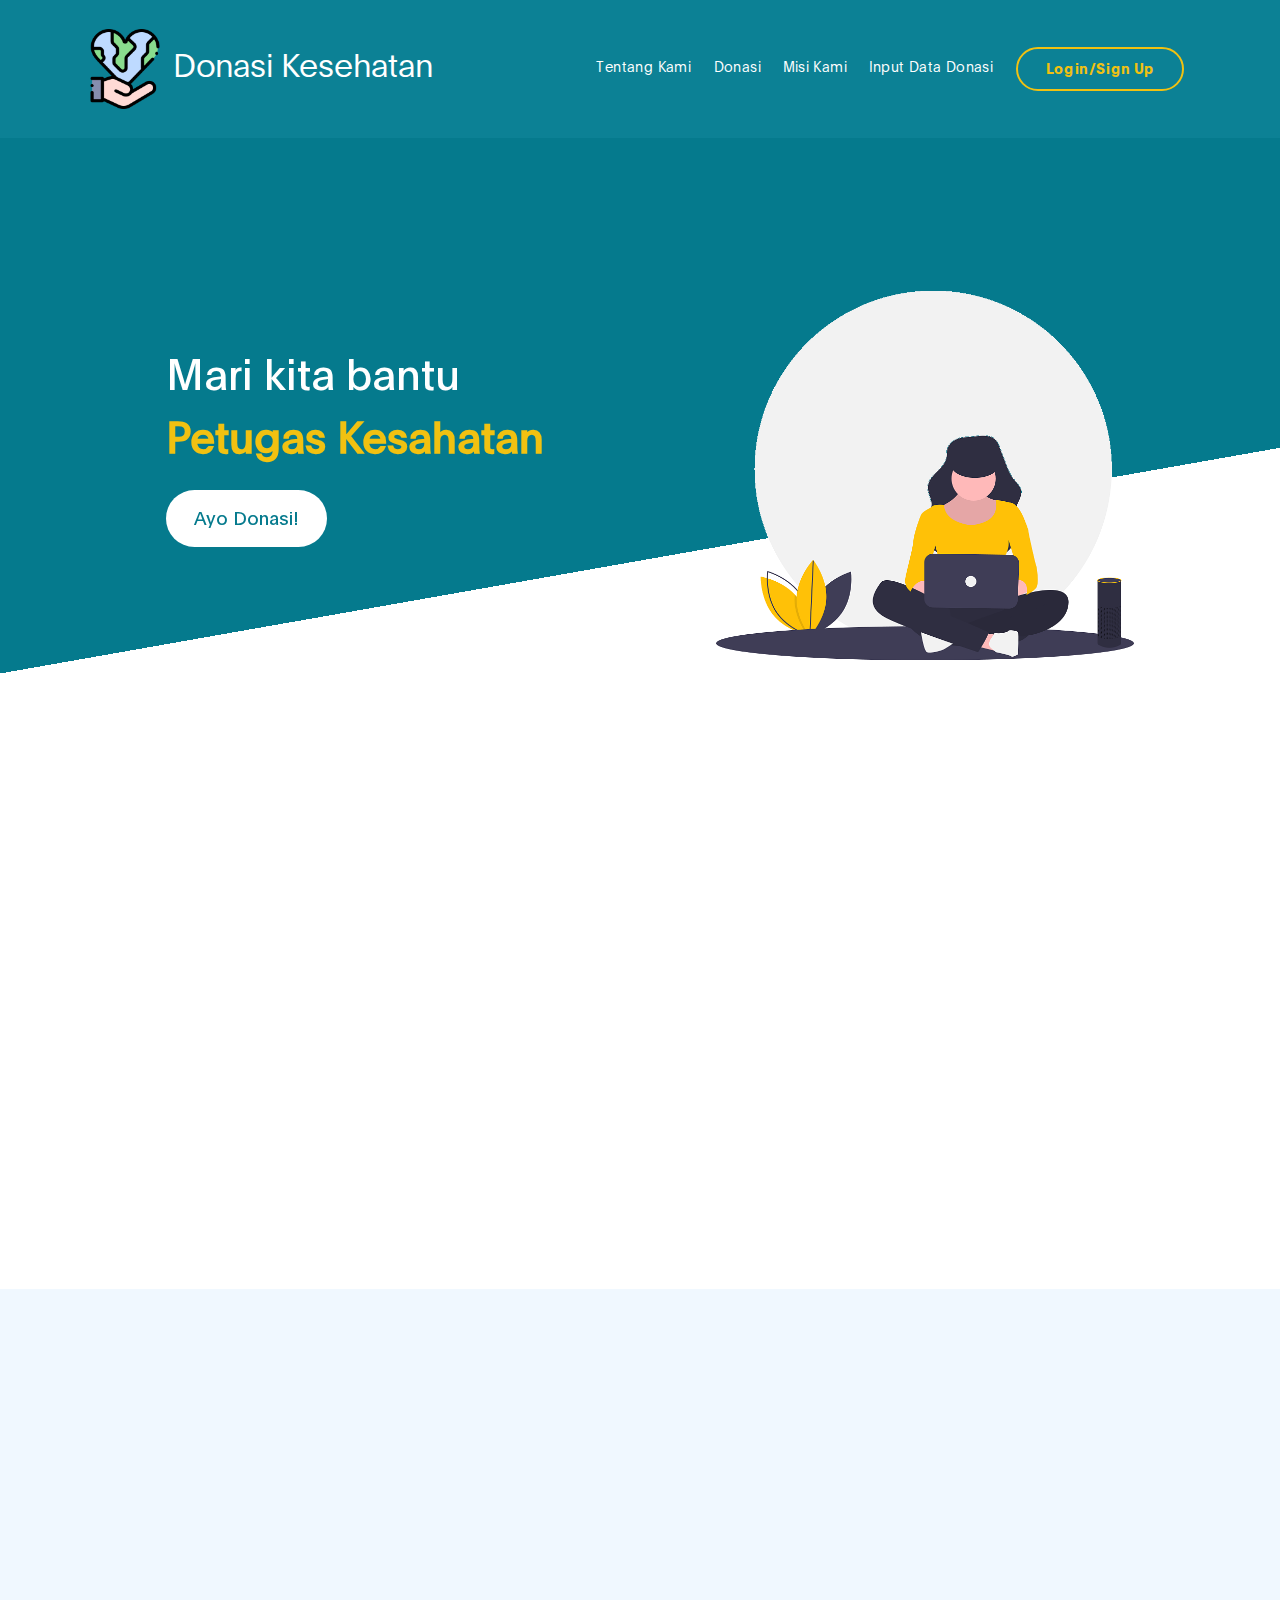
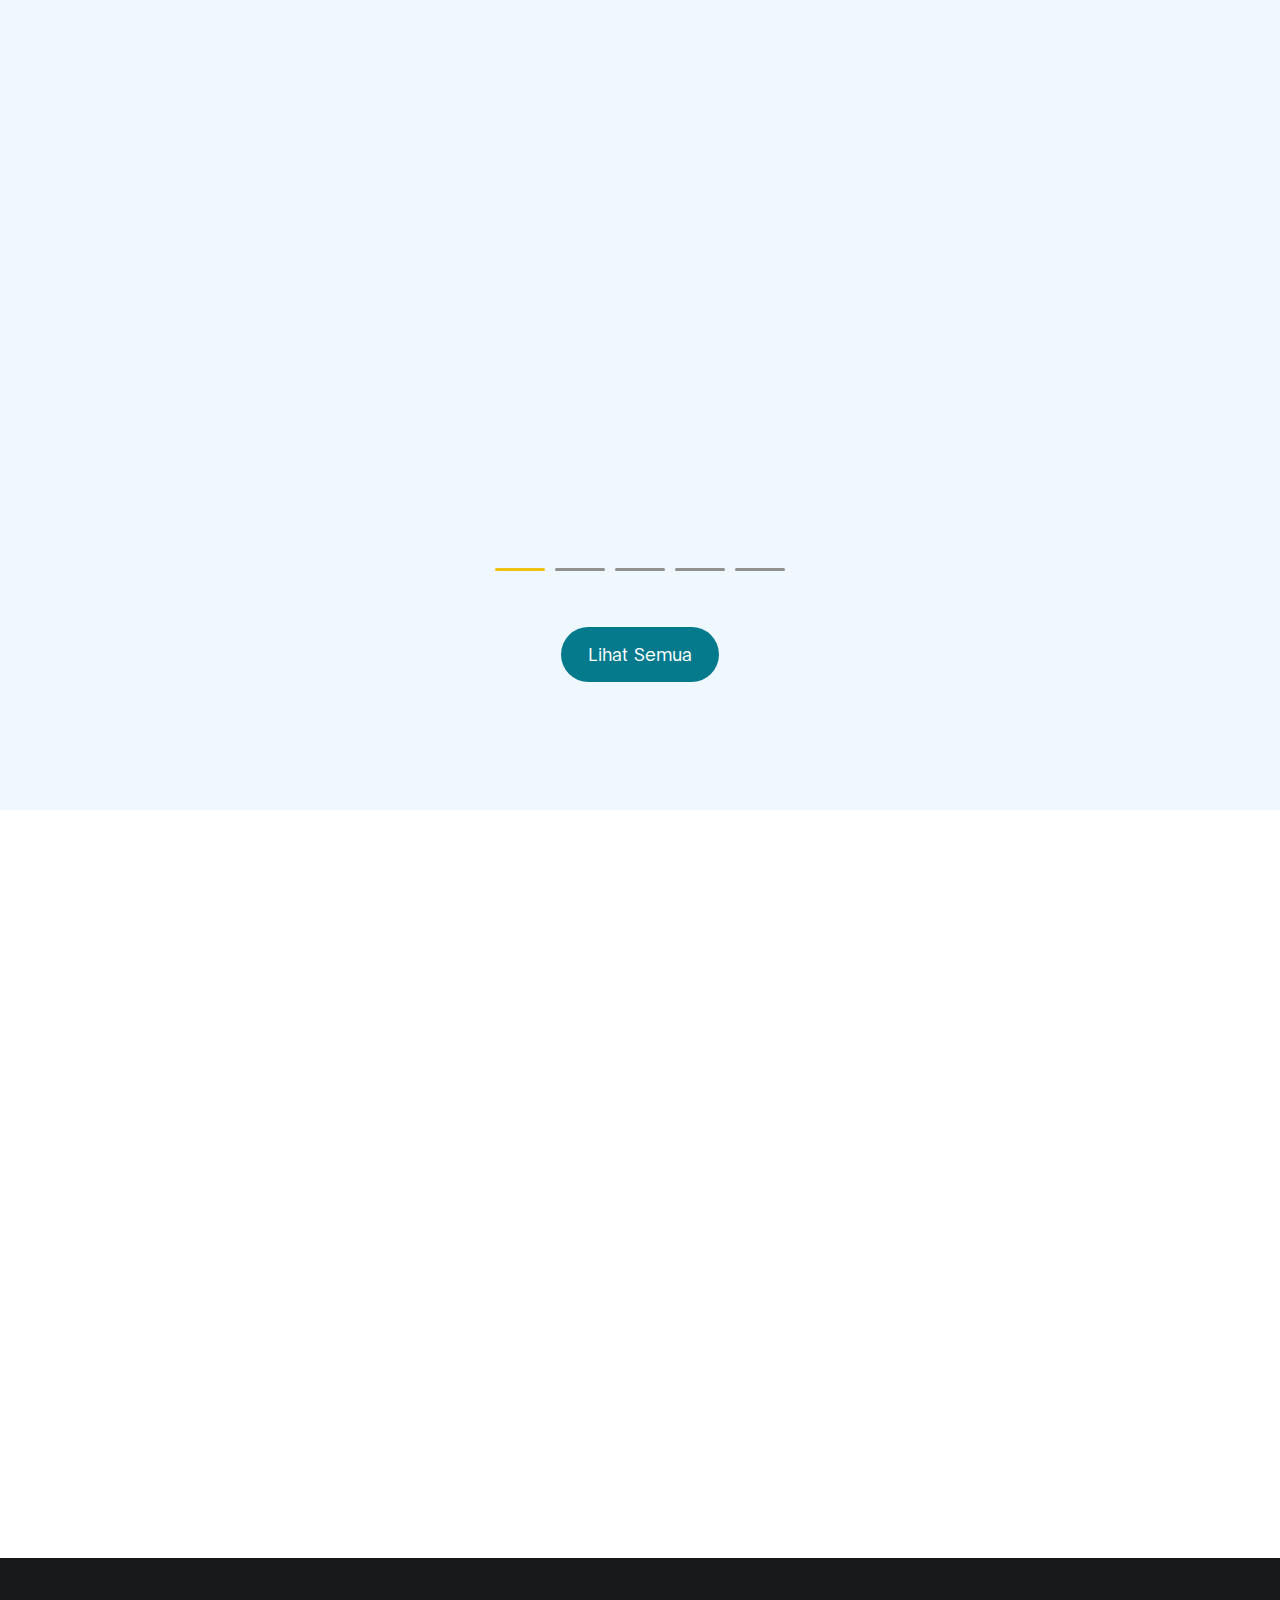
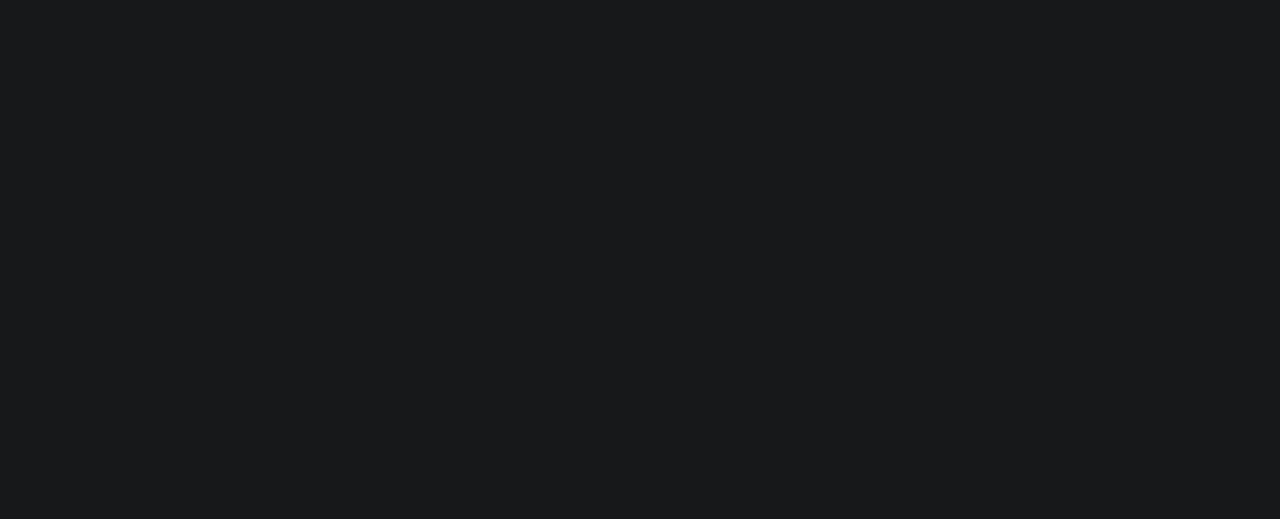
<file: index.html>
<!DOCTYPE html>
<html lang="en">
<head>

    <title>Donasi Kesehatan</title>

    <meta charset="UTF-8">
    <meta http-equiv="X-UA-Compatible" content="IE=Edge">
    <meta name="description" content="">
    <meta name="keywords" content="">
    <meta name="author" content="">
    <meta name="viewport" content="width=device-width, initial-scale=1, maximum-scale=1">

    <link rel="stylesheet" href="css/bootstrap.min.css">
    <link rel="stylesheet" href="css/font-awesome.min.css">
    <link rel="stylesheet" href="css/aos.css">
    <link rel="stylesheet" href="css/owl.carousel.min.css">
    <link rel="stylesheet" href="css/owl.theme.default.min.css">
    <link rel="shortcut icon" href="favicon.png" type="image/png">

    <!-- MAIN CSS -->
    <link rel="stylesheet" href="css/templatemo-digital-trend.css">

</head>
<body>

<!-- MENU BAR -->
<nav class="navbar navbar-expand-lg">
    <div class="container">
        <a class="navbar-brand" href="index.html">
            <img src="images/logo.png" style="width: 80px; height: 80px; object-fit: contain; object-position: center center;">
            Donasi Kesehatan
        </a>



        <div class="collapse navbar-collapse" id="navbarNav">
            <ul class="navbar-nav ml-auto">
                <li class="nav-item">
                    <a href="#about" class="nav-link smoothScroll">Tentang Kami</a>
                </li>
                <li class="nav-item">
                    <a href="#project" class="nav-link smoothScroll">Donasi</a>
                </li>
                <li class="nav-item">
                    <a href="#ourMission" class="nav-link smoothScroll">Misi Kami</a>
                </li>
                <li class="nav-item">
                    <a href="donate.html" class="nav-link smoothscroll">Input Data Donasi </a>
                </li>
                <li class="nav-item">
                    <a href="login.html" class="nav-link contact">Login/Sign Up</a>
                </li>
            </ul>
        </div>
    </div>
</nav>


<!-- HERO -->
<section class="hero hero-bg d-flex justify-content-center align-items-center">
    <div class="container">
        <div class="row">

            <div class="col-lg-6 col-md-10 col-12 d-flex flex-column justify-content-center align-items-center">
                <div class="hero-text">

                    <h1 class="text-white" data-aos="fade-up">Mari kita bantu <br><strong> Petugas Kesahatan</strong></h1>

                    <a href="list-instansi.html" class="custom-btn btn-bg btn mt-3" data-aos="fade-up" data-aos-delay="100">Ayo
                        Donasi!</a>

                </div>
            </div>

            <div class="col-lg-6 col-12">
                <div class="hero-image" data-aos="fade-up" data-aos-delay="300">

                    <img src="images/working-girl.png" class="img-fluid" alt="working girl">
                </div>
            </div>

        </div>
    </div>
</section>


<!-- ABOUT -->
<section class="about section-padding pb-0" id="about">
    <div class="container">
        <div class="row">

            <div class="col-lg-7 mx-auto col-md-10 col-12">
                <div class="about-info">

                    <h2 class="mb-4" data-aos="fade-up">Apa itu <strong>Donasi Kesehatan</strong> ?</h2>

                    <p class="mb-0" data-aos="fade-up">Donasi Kesehatan adalah salah satu bentuk cara membantu satu sama lain</p>
                </div>

                <div class="about-image" data-aos="fade-up" data-aos-delay="200">

                    <img src="images/office.png" class="img-fluid" alt="office">
                </div>
            </div>

        </div>
    </div>
</section>


<!-- List -->
<section class="project section-padding" id="project">
    <div class="container-fluid">
        <div class="row">

            <div class="col-lg-12 col-12">

                <h2 class="mb-5 text-center" data-aos="fade-up">
                    <strong>List Instansi Kesehatan</strong>
                </h2>

                <div class="owl-carousel owl-theme" id="project-slide">
                    <div class="item project-wrapper" data-aos="fade-up" data-aos-delay="100">
                        <img src="images/List Rumah sakit/Rumah sakit JIH.jpg " class="img-fluid" alt="project image">

                        <div class="project-info">
                            <small>Rumah Sakit JIH</small>

                            <h3>
                                <a href="project-detail.html">
                                    <span>Membutuhkan Masker</span>
                                    <a href="project-detail.html" class="project-icon btn-bg btn">Donate</a>
                                </a>
                            </h3>
                        </div>
                    </div>

                    <div class="item project-wrapper" data-aos="fade-up">
                        <img src="images/List Rumah sakit/Rumah sakit Jogja.png" class="img-fluid" alt="project image">

                        <div class="project-info">
                            <small>Rumah Sakit Jogja</small>

                            <h3>
                                <a href="project-detail.html">
                                    <span>Membutuhkan Sarung Tangan</span>
                                    <a href="project-detail.html" class="project-icon btn-bg btn">Donate</a>
                                </a>
                            </h3>
                        </div>
                    </div>

                    <div class="item project-wrapper" data-aos="fade-up">
                        <img src="images/List Rumah sakit/Rumah sakit sardjito.jpg" class="img-fluid" alt="project image"style="width: %">

                        <div class="project-info">
                            <small>Rumah Sakit Sardjito</small>

                            <h3>
                                <a href="project-detail.html">
                                    <span>Membutuhkan pelingung wajah</span>
                                    <a href="project-detail.html" class="project-icon btn-bg btn">Donate</a>
                                </a>
                            </h3>
                        </div>
                    </div>

                    <div class="item project-wrapper" data-aos="fade-up">
                        <img src="images/List Rumah sakit/Rumah sakit senopati.jpg" class="img-fluid" alt="project image">

                        <div class="project-info">
                            <small>Rumah Sakit Senopati</small>

                            <h3>
                                <a href="project-detail.html">
                                    <span>Membutuhkan perlnegkapan APD</span>
                                    <a href="project-detail.html" class="project-icon btn-bg btn">Donate</a>
                                </a>
                            </h3>
                        </div>
                    </div>

                    <div class="item project-wrapper" data-aos="fade-up">
                        <img src="images/List Rumah sakit/Rumah sakit Panti Rapih Yogya.jpg" class="img-fluid" alt="project image">

                        <div class="project-info">
                            <small>Rumah Sakit Panti Rapih Yogya</small>

                            <h3>
                                <a href="project-detail.html">
                                    <span>Membutuhkan masker</span>
                                    <a href="project-detail.html" class="project-icon btn-bg btn">Donate</a>
                                </a>
                            </h3>
                        </div>
                    </div>
                </div>
            </div>

        </div>
    </div>
    <center><a href="list-instansi.html" class="read-more-btn btn-bg btn mt-3">Lihat Semua</a></center>
</section>


<!-- TESTIMONIAL -->
<section class="testimonial section-padding" id="ourMission">
    <div class="container">
        <div class="row">

            <div class="col-lg-6 col-md-5 col-12">
                <div class="contact-image" data-aos="fade-up">

                    <img src="images/female-avatar.png" class="img-fluid" alt="website">
                </div>
            </div>

            <div class="col-lg-6 col-md-7 col-12">
                <h4 class="my-5 pt-3" data-aos="fade-up" data-aos-delay="100">Misi Kami</h4>

                <div class="quote" data-aos="fade-up" data-aos-delay="200"></div>

                <h2 class="mb-4" data-aos="fade-up" data-aos-delay="300">Manusia adalah makhluk sosial yang dimana saling membutuhkan satu sama lain, dengan ada nya ini merupakan salah satu cara untuk membantu sesama kita.</h2>

                <p data-aos="fade-up" data-aos-delay="400">
                    <strong>DoKes</strong>

                

                    <small>(Donasi Kesehatan)</small>
                </p>
            </div>

        </div>
    </div>
</section>


<footer class="site-footer">
    <div class="container">
        <div class="row">

            <div class="col-lg-5 mx-lg-auto col-md-8 col-10">
                <h1 class="text-white" data-aos="fade-up" data-aos-delay="100">We saves <strong> peoples </strong> lifes.</h1>
            </div>

            <div class="col-lg-3 col-md-6 col-12" data-aos="fade-up" data-aos-delay="200">
                <h4 class="my-4">Contact Info</h4>

                <p class="mb-1">
                    <i class="fa fa-phone mr-2 footer-icon"></i>
                    +6221 111 222
                </p>

                <p>
                    <a href="#">
                        <i class="fa fa-envelope mr-2 footer-icon"></i>
                        hello@dokes.com
                    </a>
                </p>
            </div>

            <div class="col-lg-3 col-md-6 col-12" data-aos="fade-up" data-aos-delay="300">
                <h4 class="my-4">Our Address</h4>

                <p class="mb-1">
                    <i class="fa fa-home mr-2 footer-icon"></i>
                    Jl. Magelang KM 9, Jl. Gito Gati No.18, Tridadi, Kec. Sleman, Kabupaten Sleman, Daerah Istimewa Yogyakarta 55511
                </p>
            </div>

            <div class="col-lg-4 mx-lg-auto text-center col-md-8 col-12" data-aos="fade-up" data-aos-delay="400">
                <p class="copyright-text">Copyright &copy; 2020 Donasi Kesehatan</p>
            </div>

            <div class="col-lg-4 mx-lg-auto col-md-6 col-12" data-aos="fade-up" data-aos-delay="500">

                <ul class="footer-link">
                    <li><a href="#">Stories</a></li>
                    <li><a href="#">Work with us</a></li>
                    <li><a href="#">Privacy</a></li>
                </ul>
            </div>

            <div class="col-lg-3 mx-lg-auto col-md-6 col-12" data-aos="fade-up" data-aos-delay="600">
                <ul class="social-icon">
                    <li><a href="#" class="fa fa-instagram"></a></li>
                    <li><a href="#" class="fa fa-twitter"></a></li>
                    <li><a href="#" class="fa fa-dribbble"></a></li>
                    <li><a href="#" class="fa fa-behance"></a></li>
                </ul>
            </div>

        </div>
    </div>
</footer>


<!-- SCRIPTS -->
<script src="js/jquery.min.js"></script>
<script src="js/bootstrap.min.js"></script>
<script src="js/aos.js"></script>
<script src="js/owl.carousel.min.js"></script>
<script src="js/smoothscroll.js"></script>
<script src="js/custom.js"></script>

</body>
</html>
</file>
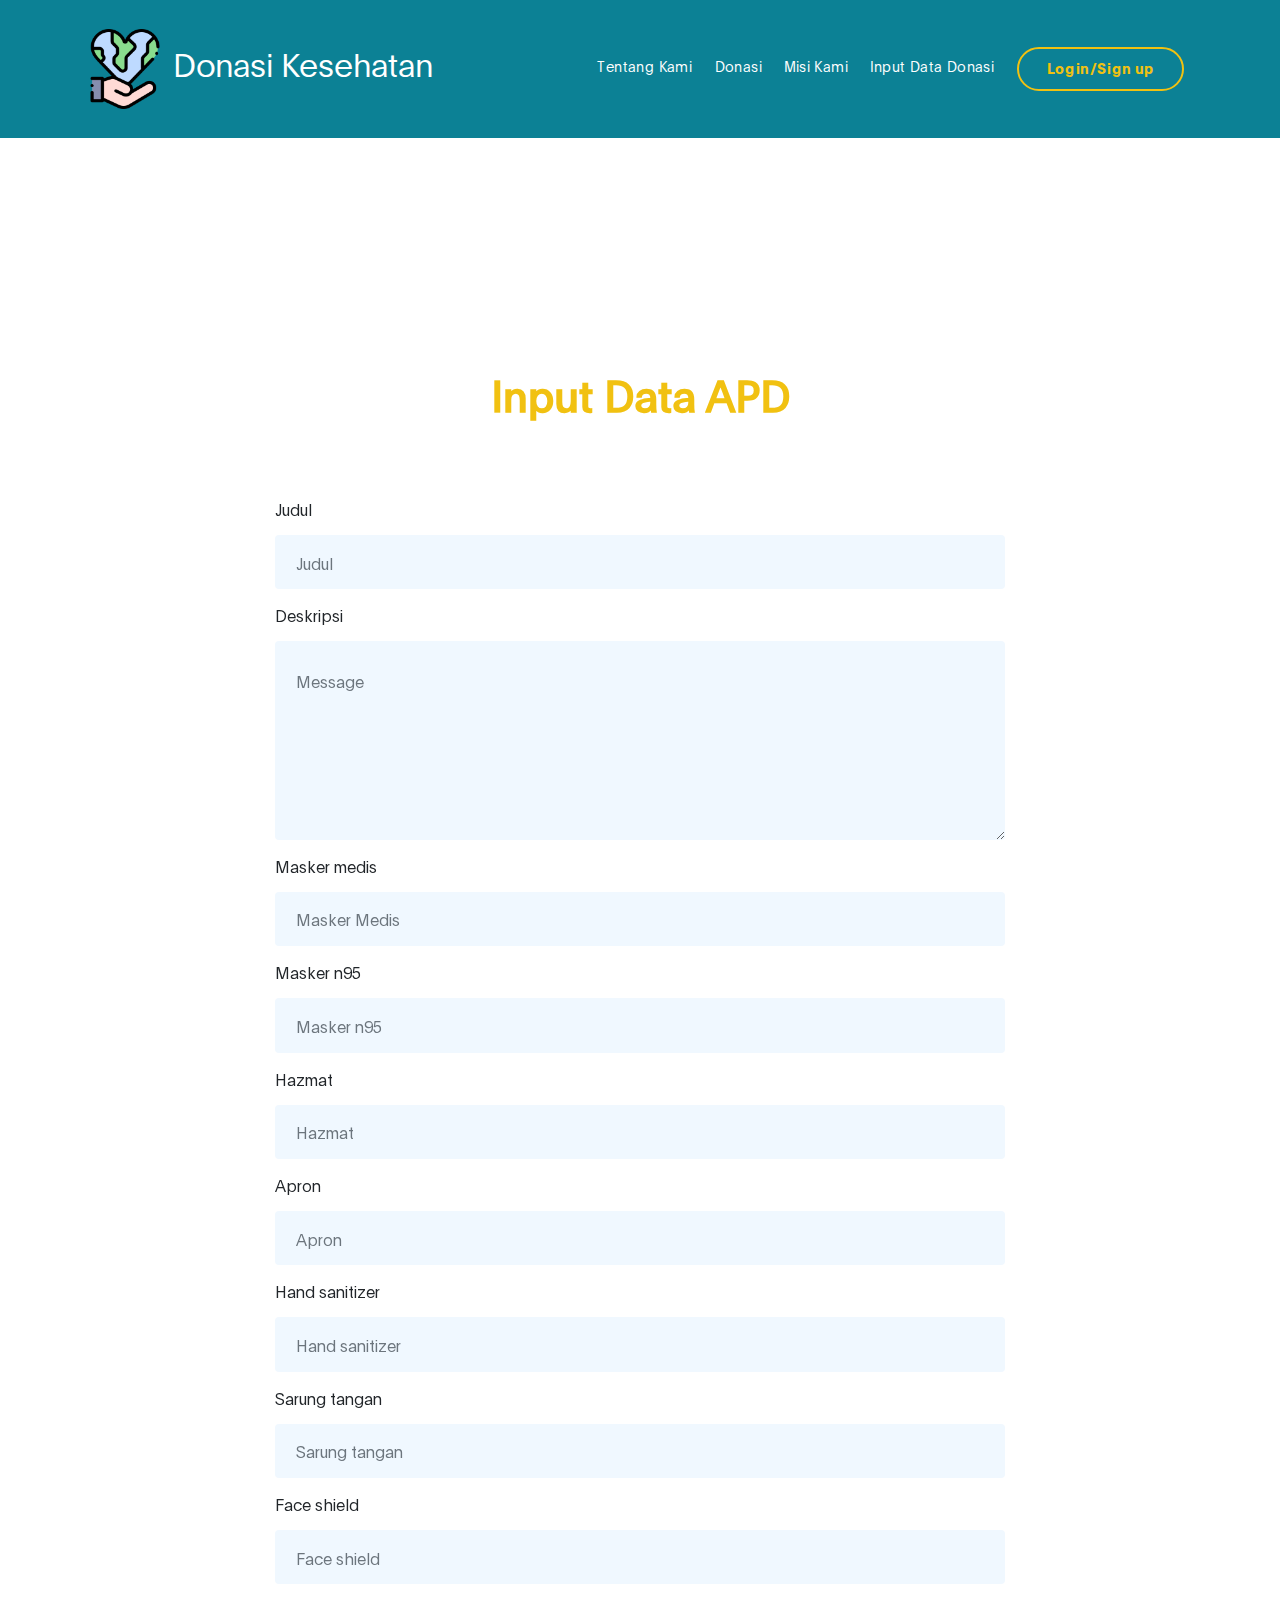
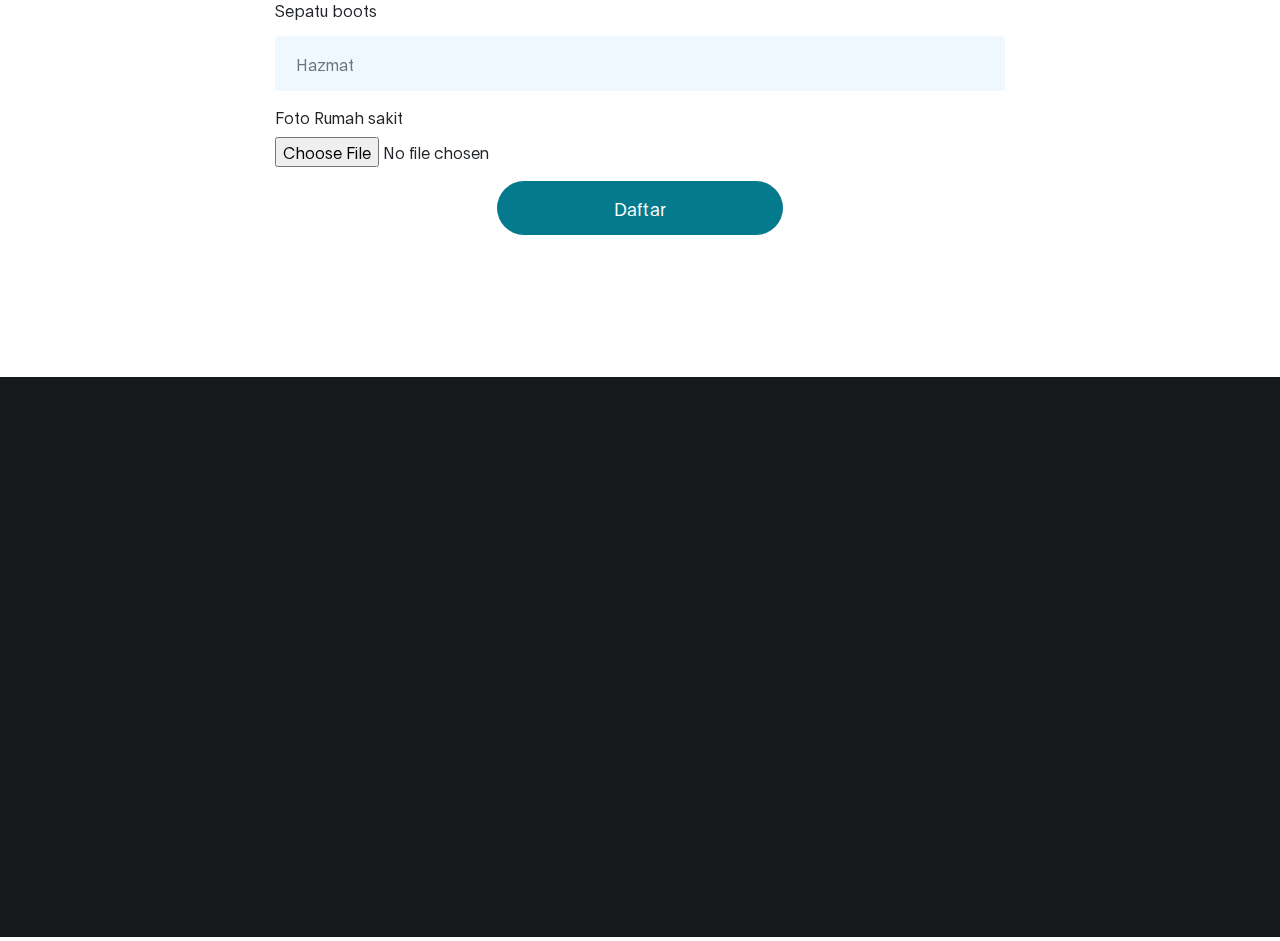
<file: donate.html>
<!DOCTYPE html>
<html lang="en">
<head>

    <title>Donasi Kesehatan</title>
    
    <meta charset="UTF-8">
    <meta http-equiv="X-UA-Compatible" content="IE=Edge">
    <meta name="description" content="">
    <meta name="keywords" content="">
    <meta name="author" content="">
    <meta name="viewport" content="width=device-width, initial-scale=1, maximum-scale=1">

    <link rel="stylesheet" href="css/bootstrap.min.css">
    <link rel="stylesheet" href="css/font-awesome.min.css">
    <link rel="stylesheet" href="css/aos.css">
    <link rel="stylesheet" href="css/owl.carousel.min.css">
    <link rel="stylesheet" href="css/owl.theme.default.min.css">
    <link rel="shortcut icon" href="favicon.png" type="image/png">

    <!-- MAIN CSS -->
    <link rel="stylesheet" href="css/templatemo-digital-trend.css">

</head>
<body>

<!-- MENU BAR -->
<nav class="navbar navbar-expand-lg">
    <div class="container">
        <a class="navbar-brand" href="index.html">
            <img src="images/logo.png"
                 style="width: 80px; height: 80px; object-fit: contain; object-position: center center;">
            Donasi Kesehatan
        </a>

        <button class="navbar-toggler" type="button" data-toggle="collapse" data-target="#navbarNav"
                aria-controls="navbarNav" aria-expanded="false"
                aria-label="Toggle navigation">
            <span class="navbar-toggler-icon"></span>
        </button>

        <div class="collapse navbar-collapse" id="navbarNav">
            <ul class="navbar-nav ml-auto">
                <li class="nav-item">
                    <a href="index.html#about" class="nav-link smoothScroll">Tentang Kami</a>
                </li>
                <li class="nav-item">
                    <a href="index.html#project" class="nav-link smoothScroll">Donasi</a>
                </li>
                <li class="nav-item">
                    <a href="index.html#ourMission" class="nav-link smoothScroll">Misi Kami</a>
                </li>
                <li class="nav-item">
                    <a href="donate.html" class="nav-link smoothScroll">Input Data Donasi</a>
                </li>
                <li class="nav-item">
                    <a href="login.html" class="nav-link contact">Login/Sign up</a>
                </li>
            </ul>
        </div>
    </div>
</nav>


<!-- Daftar Instasi Kesehatan -->
<section class="contact section-padding">
    <div class="container">
        <div class="row">

            <div class="col-lg-6 mx-auto col-md-7 col-12 py-5 mt-5 text-center" data-aos="fade-up">
                <h1 class="mb-4"><strong>Input Data APD</strong></h1>
            </div>

            <div class="col-lg-8 mx-auto col-md-10 col-12">
                <form action="#" method="post" class="contact-form" data-aos="fade-up" data-aos-delay="300" role="form">
                    <div class="row">

                        <div class="col-lg-12 col-12">Judul
                            <input type="text" class="form-control" name="Name" placeholder="Judul">
                        </div>

                        <div class="col-lg-12 col-12">Deskripsi
                            <textarea class="form-control" rows="6" name="Deskripsi" placeholder="Message"
                            ></textarea>
                        </div>

                        <div class="col-lg-12 col-12">Masker medis
                            <input type="number" class="form-control" name="Name" placeholder="Masker Medis">
                        </div>

                        <div class="col-lg-12 col-12">Masker n95
                            <input type="number" class="form-control" name="Masker n95" placeholder="Masker n95">
                        </div>

                         <div class="col-lg-12 col-12">Hazmat
                            <input type="number" class="form-control" name="Hazmat" placeholder="Hazmat" >
                        </div>

                        <div class="col-lg-12 col-12">Apron
                            <input type="number" class="form-control" name="Apron" placeholder="Apron" >
                        </div>

                        <div class="col-lg-12 col-12">Hand sanitizer
                            <input type="number" class="form-control" name="Hand sanitizer" placeholder="Hand sanitizer" >
                        </div>

                        <div class="col-lg-12 col-12">Sarung tangan
                            <input type="number" class="form-control" name="Sarung tangan" placeholder="Sarung tangan" >
                        </div>

                        <div class="col-lg-12 col-12">Face shield
                            <input type="number" class="form-control" name="Face shield" placeholder="Face shield" >
                        </div>

                        <div class="col-lg-12 col-12">Sepatu boots
                            <input type="number" class="form-control" name="Sepatu boots" placeholder="Hazmat" >
                        </div>

                        <div class="col-lg-12 col-12">
                        <label >Foto Rumah sakit</label>
                        <input type="file" class="form-control-file" name="image" placeholder="Foto">
                        </div>

                        <div class="col-lg-5 mx-auto col-7">
                            <button type="submit" class="form-control" id="submit-button" name="submit">Daftar
                            </button>
                        </div>
                    </div>

                </form>
            </div>

        </div>
    </div>
</section>

<footer class="site-footer">
    <div class="container">
        <div class="row">

            <div class="col-lg-5 mx-lg-auto col-md-8 col-10">
                <h1 class="text-white" data-aos="fade-up" data-aos-delay="100">We saves <strong> peoples </strong>
                    lifes.</h1>
            </div>

            <div class="col-lg-3 col-md-6 col-12" data-aos="fade-up" data-aos-delay="200">
                <h4 class="my-4">Contact Info</h4>

                <p class="mb-1">
                    <i class="fa fa-phone mr-2 footer-icon"></i>
                    +6221 111 222
                </p>

                <p>
                    <a href="#">
                        <i class="fa fa-envelope mr-2 footer-icon"></i>
                        hello@dokes.com
                    </a>
                </p>
            </div>

            <div class="col-lg-3 col-md-6 col-12" data-aos="fade-up" data-aos-delay="300">
                <h4 class="my-4">Our Address</h4>

                <p class="mb-1">
                    <i class="fa fa-home mr-2 footer-icon"></i>
                    Jl. Magelang KM 9, Jl. Gito Gati No.18, Tridadi, Kec. Sleman, Kabupaten Sleman, Daerah Istimewa
                    Yogyakarta 55511
                </p>
            </div>

            <div class="col-lg-4 mx-lg-auto text-center col-md-8 col-12" data-aos="fade-up" data-aos-delay="400">
                <p class="copyright-text">Copyright &copy; 2020 Donasi Kesehatan</p>
            </div>

            <div class="col-lg-4 mx-lg-auto col-md-6 col-12" data-aos="fade-up" data-aos-delay="500">

                <ul class="footer-link">
                    <li><a href="#">Stories</a></li>
                    <li><a href="#">Work with us</a></li>
                    <li><a href="#">Privacy</a></li>
                </ul>
            </div>

            <div class="col-lg-3 mx-lg-auto col-md-6 col-12" data-aos="fade-up" data-aos-delay="600">
                <ul class="social-icon">
                    <li><a href="#" class="fa fa-instagram"></a></li>
                    <li><a href="#" class="fa fa-twitter"></a></li>
                    <li><a href="#" class="fa fa-dribbble"></a></li>
                    <li><a href="#" class="fa fa-behance"></a></li>
                </ul>
            </div>

        </div>
    </div>
</footer>


<!-- SCRIPTS -->
<script src="js/jquery.min.js"></script>
<script src="js/bootstrap.min.js"></script>
<script src="js/aos.js"></script>
<script src="js/owl.carousel.min.js"></script>
<script src="js/custom.js"></script>

</body>
</html>
</file>
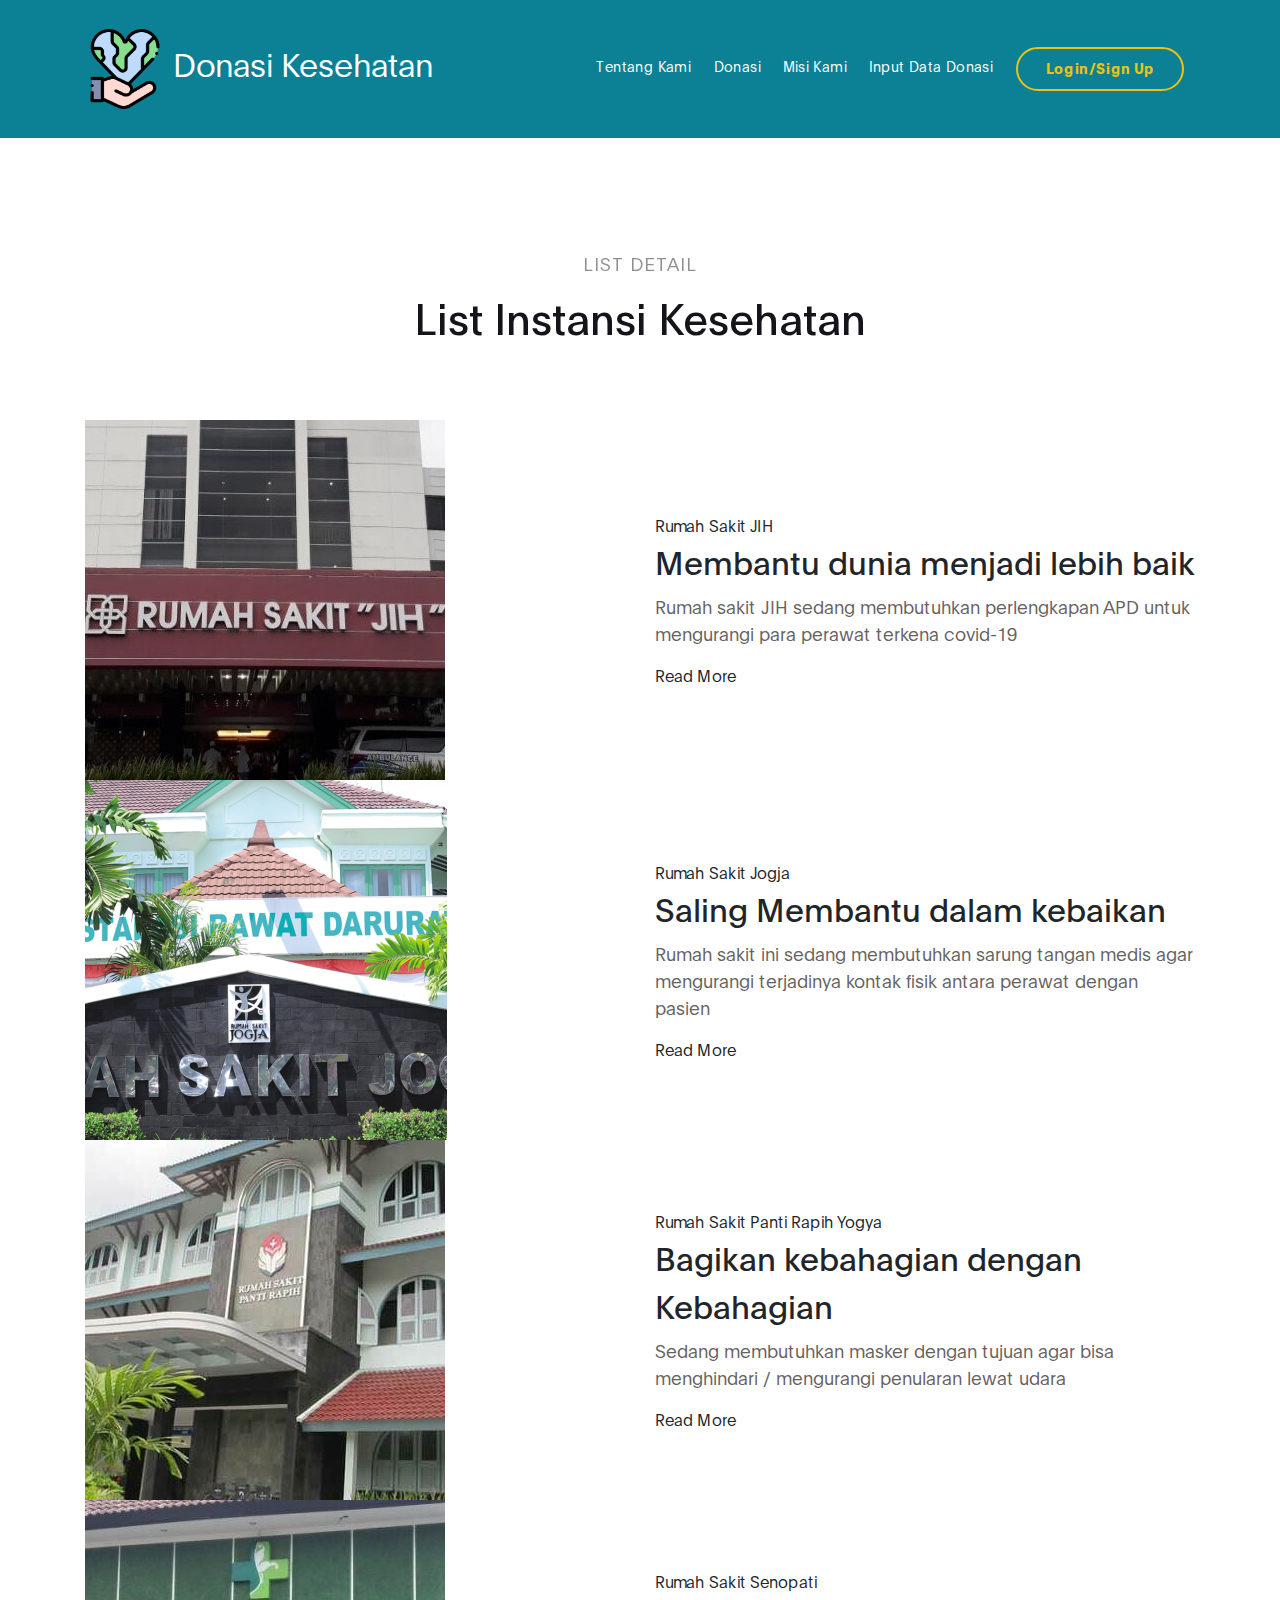
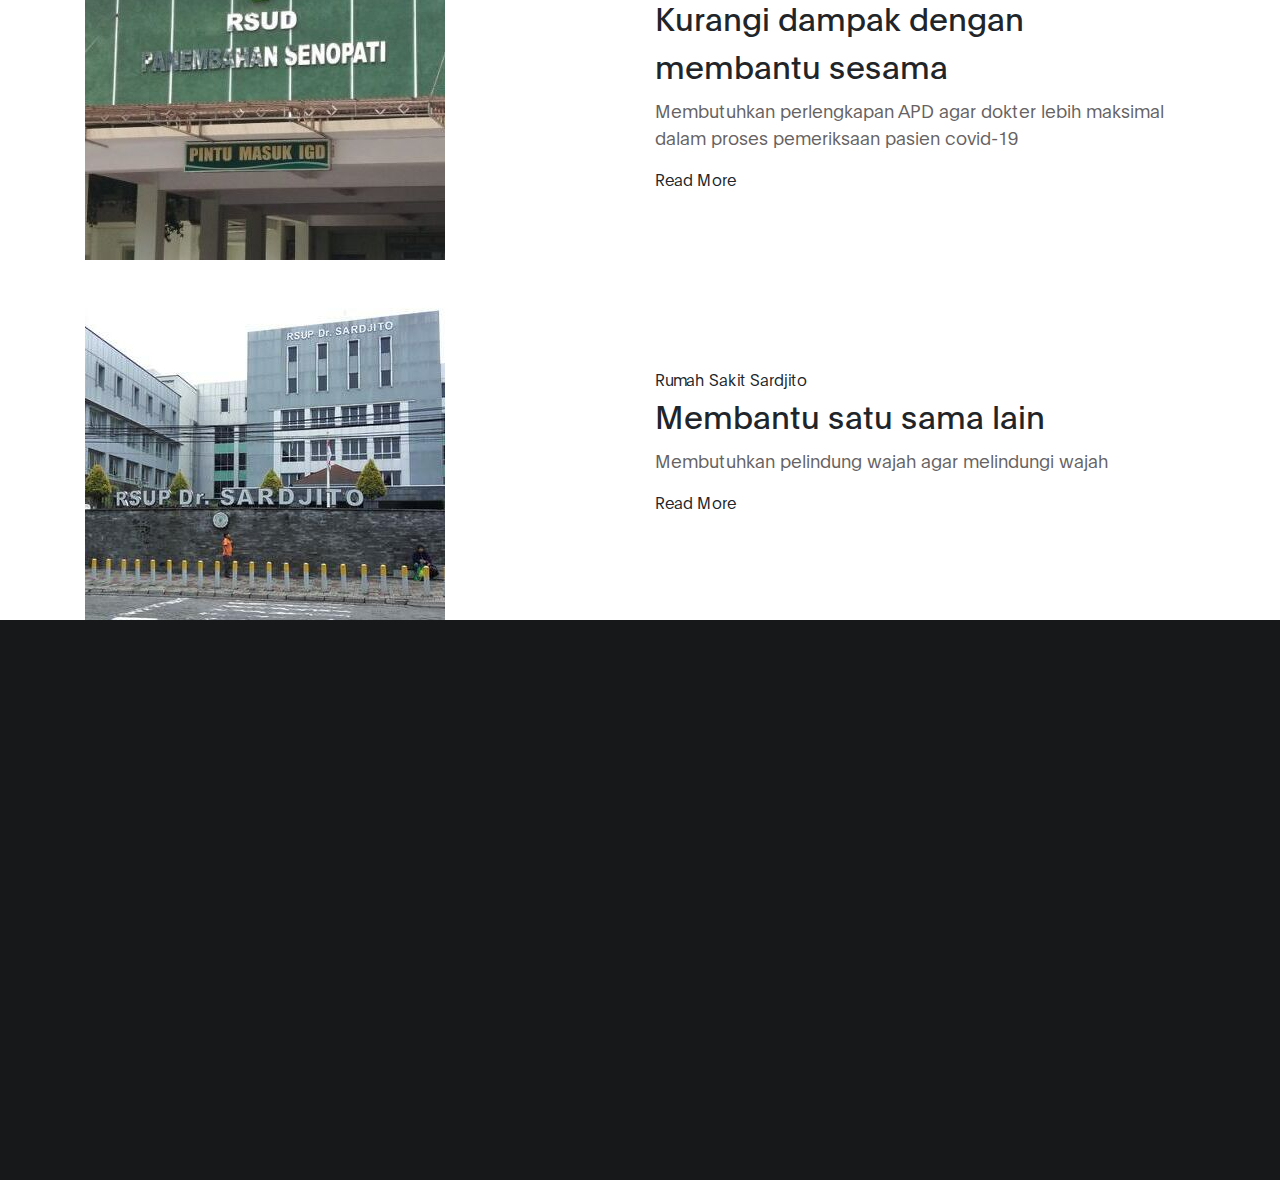
<file: list-instansi.html>
<!DOCTYPE html>
<html lang="en">

<head>

    <title>Donasi Kesehatan</title>
    <!--

    DIGITAL TREND

    https://templatemo.com/tm-538-digital-trend

    -->
    <meta charset="UTF-8">
    <meta http-equiv="X-UA-Compatible" content="IE=Edge">
    <meta name="description" content="">
    <meta name="keywords" content="">
    <meta name="author" content="">
    <meta name="viewport" content="width=device-width, initial-scale=1, maximum-scale=1">

    <link rel="stylesheet" href="css/bootstrap.min.css">
    <link rel="stylesheet" href="css/font-awesome.min.css">
    <link rel="stylesheet" href="css/aos.css">
    <link rel="stylesheet" href="css/owl.carousel.min.css">
    <link rel="stylesheet" href="css/owl.theme.default.min.css">
    <link rel="shortcut icon" href="favicon.png" type="image/png">

    <!-- MAIN CSS -->
    <link rel="stylesheet" href="css/templatemo-digital-trend.css">

</head>

<body>

<!-- MENU BAR -->
<nav class="navbar navbar-expand-lg">
    <div class="container">
        <a class="navbar-brand" href="index.html">
            <img src="images/logo.png" style="width: 80px; height: 80px; object-fit: contain; object-position: center center;">
            Donasi Kesehatan
        </a>

        <button class="navbar-toggler" type="button" data-toggle="collapse" data-target="#navbarNav"
                aria-controls="navbarNav" aria-expanded="false"
                aria-label="Toggle navigation">
            <span class="navbar-toggler-icon"></span>
        </button>

        <div class="collapse navbar-collapse" id="navbarNav">
            <ul class="navbar-nav ml-auto">
                <li class="nav-item">
                    <a href="#about" class="nav-link smoothScroll">Tentang Kami</a>
                </li>
                <li class="nav-item">
                    <a href="#project" class="nav-link smoothScroll">Donasi</a>
                </li>
                <li class="nav-item">
                    <a href="#ourMission" class="nav-link smoothScroll">Misi Kami</a>
                </li>
                <li class="nav-item">
                    <a href="donate.html" class="nav-link smoothscroll">Input Data Donasi </a>
                </li>
                <li class="nav-item">
                    <a href="login.html" class="nav-link contact">Login/Sign Up</a>
                </li>
            </ul>
        </div>
    </div>
</nav>


    <!-- List-->
    <section class="project-detail section-padding-half">
        <div class="container">
            <div class="row">
                <div class="col-lg-9 mx-auto col-md-10 col-12 mt-lg-5 text-center" data-aos="fade-up">
                    <h4>List Detail</h4>
                    <h1>List Instansi Kesehatan</h1>
                </div>
            </div>
        </div>
    </section>

    <div class="more-info">
        <div class="container">
            <div class="row">
                <div class="col-md-12">
                    <div class="more-info-content">
                        <div class="row">
                            <div class="col-md-6">
                                <div class="left-image">
                                    <img src="images/List Rumah sakit/Rumah sakit JIH.jpg" alt="">
                                </div>
                            </div>
                            <div class="col-md-6 align-self-center">
                                <div class="right-content">
                                    <span>Rumah Sakit JIH</span>
                                    <h2>Membantu dunia menjadi lebih baik</h2>
                                    <p>Rumah sakit JIH sedang membutuhkan perlengkapan APD untuk mengurangi para perawat terkena covid-19</p>
                                    <a href="project-detail.html" class="filled-button">Read More</a>
                                </div>
                            </div>
                        </div>
                        <div class="row">
                            <div class="col-md-6">
                                <div class="left-image">
                                    <img src="images/List Rumah sakit/Rumah sakit Jogja.png" alt="">
                                </div>
                            </div>
                            <div class="col-md-6 align-self-center">
                                <div class="right-content">
                                    <span>Rumah Sakit Jogja</span>
                                    <h2>Saling Membantu dalam kebaikan</h2>
                                    <p>Rumah sakit ini sedang membutuhkan sarung tangan medis agar mengurangi terjadinya kontak fisik antara perawat dengan pasien</p>
                                    <a href="project-detail.html" class="filled-button">Read More</a>
                                </div>
                            </div>
                        </div>
                        <div class="row">
                            <div class="col-md-6">
                                <div class="left-image">
                                    <img src="images/List Rumah sakit/Rumah sakit Panti Rapih Yogya.jpg" alt="">
                                </div>
                            </div>
                            <div class="col-md-6 align-self-center">
                                <div class="right-content">
                                    <span>Rumah Sakit Panti Rapih Yogya</span>
                                    <h2>Bagikan kebahagian dengan Kebahagian</h2>
                                    <p>Sedang membutuhkan masker dengan tujuan agar bisa menghindari / mengurangi penularan lewat udara</p>
                                    <a href="project-detail.html" class="filled-button">Read More</a>
                                </div>
                            </div>
                        </div>
                        <div class="row">
                            <div class="col-md-6">
                                <div class="left-image">
                                    <img src="images/List Rumah sakit/Rumah sakit senopati.jpg" alt="">
                                </div>
                            </div>
                            <div class="col-md-6 align-self-center">
                                <div class="right-content">
                                    <span>Rumah Sakit Senopati</span>
                                    <h2>Kurangi dampak dengan membantu sesama</h2>
                                    <p>Membutuhkan perlengkapan APD agar dokter lebih maksimal dalam proses pemeriksaan pasien covid-19</p>
                                    <a href="project-detail.html" class="filled-button">Read More</a>
                                </div>
                            </div>
                        </div>
                        <div class="row">
                            <div class="col-md-6">
                                <div class="left-image">
                                    <img src="images/List Rumah sakit/Rumah sakit sardjito.jpg" alt="">
                                </div>
                            </div>
                            <div class="col-md-6 align-self-center">
                                <div class="right-content">
                                    <span>Rumah Sakit Sardjito</span>
                                    <h2>Membantu satu sama lain</em></h2>
                                    <p>Membutuhkan pelindung wajah agar melindungi wajah</p>
                                    <a href="project-detail.html" class="filled-button">Read More</a>
                                </div>
                            </div>
                        </div>
                    </div>
                </div>
            </div>
        </div>
    </div>

    <footer class="site-footer">
        <div class="container">
            <div class="row">

                <div class="col-lg-5 mx-lg-auto col-md-8 col-10">
                    <h1 class="text-white" data-aos="fade-up" data-aos-delay="100">We saves <strong> peoples </strong>
                        lifes.</h1>
                </div>

                <div class="col-lg-3 col-md-6 col-12" data-aos="fade-up" data-aos-delay="200">
                    <h4 class="my-4">Contact Info</h4>

                    <p class="mb-1">
                        <i class="fa fa-phone mr-2 footer-icon"></i>
                        +6221 111 222
                    </p>

                    <p>
                        <a href="#">
                            <i class="fa fa-envelope mr-2 footer-icon"></i>
                            hello@dokes.com
                        </a>
                    </p>
                </div>

                <div class="col-lg-3 col-md-6 col-12" data-aos="fade-up" data-aos-delay="300">
                    <h4 class="my-4">Our Address</h4>

                    <p class="mb-1">
                        <i class="fa fa-home mr-2 footer-icon"></i>
                        Jl. Magelang KM 9, Jl. Gito Gati No.18, Tridadi, Kec. Sleman, Kabupaten Sleman, Daerah Istimewa
                        Yogyakarta 55511
                    </p>
                </div>

                <div class="col-lg-4 mx-lg-auto text-center col-md-8 col-12" data-aos="fade-up" data-aos-delay="400">
                    <p class="copyright-text">Copyright &copy; 2020 Donasi Kesehatan</p>
                </div>

                <div class="col-lg-4 mx-lg-auto col-md-6 col-12" data-aos="fade-up" data-aos-delay="500">

                    <ul class="footer-link">
                        <li><a href="#">Stories</a></li>
                        <li><a href="#">Work with us</a></li>
                        <li><a href="#">Privacy</a></li>
                    </ul>
                </div>

                <div class="col-lg-3 mx-lg-auto col-md-6 col-12" data-aos="fade-up" data-aos-delay="600">
                    <ul class="social-icon">
                        <li><a href="#" class="fa fa-instagram"></a></li>
                        <li><a href="#" class="fa fa-twitter"></a></li>
                        <li><a href="#" class="fa fa-dribbble"></a></li>
                        <li><a href="#" class="fa fa-behance"></a></li>
                    </ul>
                </div>

            </div>
        </div>
    </footer>


    <!-- SCRIPTS -->
    <script src="js/jquery.min.js"></script>
    <script src="js/bootstrap.min.js"></script>
    <script src="js/aos.js"></script>
    <script src="js/owl.carousel.min.js"></script>
    <script src="js/custom.js"></script>

</body>

</html>
</file>
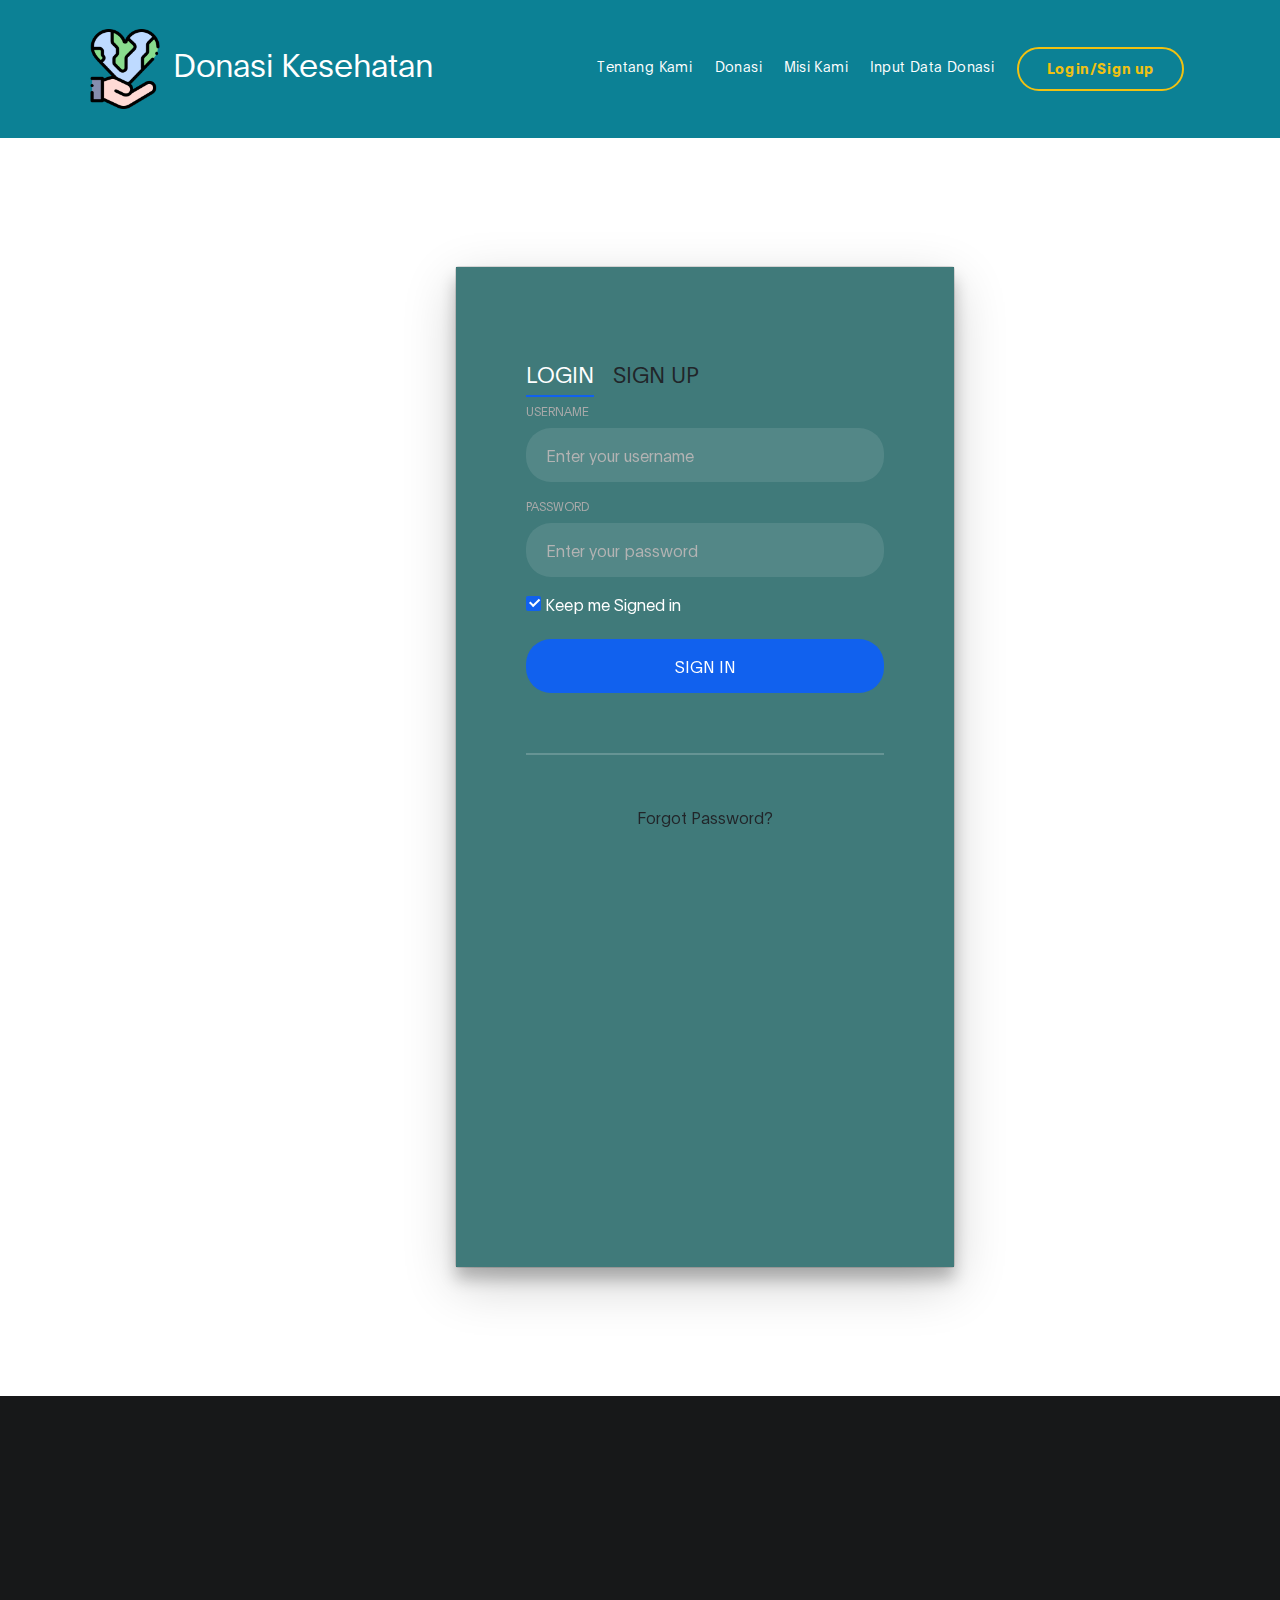
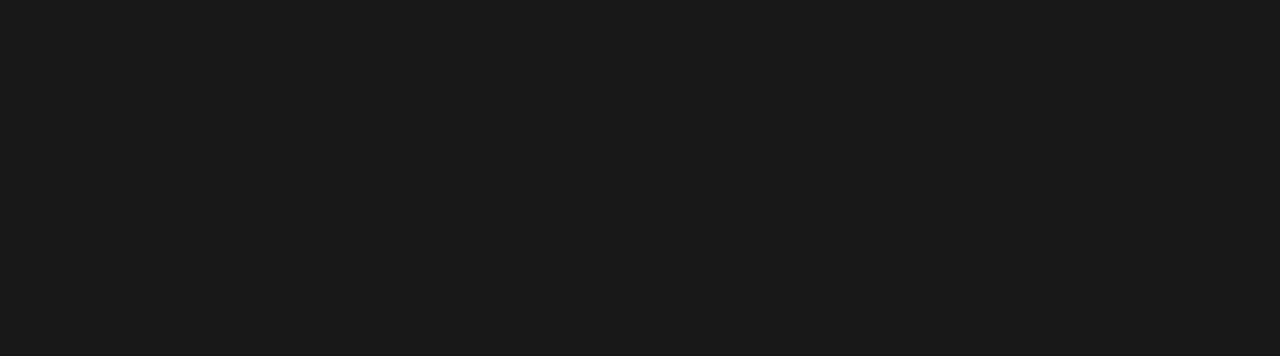
<file: login.html>
<!DOCTYPE html>
<html lang="en">
<head>

    <title>Donasi Kesehatan</title>

    <meta charset="UTF-8">
    <meta http-equiv="X-UA-Compatible" content="IE=Edge">
    <meta name="description" content="">
    <meta name="keywords" content="">
    <meta name="author" content="">
    <meta name="viewport" content="width=device-width, initial-scale=1, maximum-scale=1">

    <link rel="stylesheet" href="css/bootstrap.min.css">
    <link rel="stylesheet" href="css/font-awesome.min.css">
    <link rel="stylesheet" href="css/aos.css">
    <link rel="stylesheet" href="css/owl.carousel.min.css">
    <link rel="stylesheet" href="css/owl.theme.default.min.css">
    <link rel="shortcut icon" href="favicon.png" type="image/png">

    <!-- MAIN CSS -->
    <link rel="stylesheet" href="css/templatemo-digital-trend.css">

</head>
<body>

<!-- MENU BAR -->
<nav class="navbar navbar-expand-lg">
    <div class="container">
        <a class="navbar-brand" href="index.html">
            <img src="images/logo.png"
                 style="width: 80px; height: 80px; object-fit: contain; object-position: center center;">
            Donasi Kesehatan
        </a>

        <button class="navbar-toggler" type="button" data-toggle="collapse" data-target="#navbarNav"
                aria-controls="navbarNav" aria-expanded="false"
                aria-label="Toggle navigation">
            <span class="navbar-toggler-icon"></span>
        </button>

        <div class="collapse navbar-collapse" id="navbarNav">
            <ul class="navbar-nav ml-auto">
                <li class="nav-item">
                    <a href="index.html#about" class="nav-link smoothScroll">Tentang Kami</a>
                </li>
                <li class="nav-item">
                    <a href="index.html#project" class="nav-link smoothScroll">Donasi</a>
                </li>
                <li class="nav-item">
                    <a href="index.html#ourMission" class="nav-link smoothScroll">Misi Kami</a>
                </li>
                <li class="nav-item">
                    <a href="donate.html" class="nav-link smoothScroll">Input Data Donasi</a>
                </li>
                <li class="nav-item">
                    <a href="login.html" class="nav-link contact">Login/Sign up</a>
                </li>
            </ul>
        </div>
    </div>
</nav>


<!-- Login  -->
<section class="blog section-padding">
    <div class="container">
        <div class="row">
                <div class="col-md-6 mx-auto p-0">
                    <div class="card">
                        <div class="login-box">
                            <div class="login-snip">

                                <input id="tab-1" type="radio" name="tab" class="sign-in" checked><label for="tab-1" class="tab">Login</label> 
                                <input id="tab-2" type="radio" name="tab" class="sign-up"><label for="tab-2" class="tab">Sign Up</label>
                                
                                <div class="login-space">
                                    <div class="login">
                                        <div class="group"> 
                                            <label for="user" class="label">Username</label> <input id="user" type="text" class="input" placeholder="Enter your username"> 
                                        </div>
                                        <div class="group">
                                            <label for="pass" class="label">Password</label> <input id="pass" type="password" class="input" data-type="password" placeholder="Enter your password"> 
                                        </div>
                                        <div class="group"> 
                                            <input id="check" type="checkbox" class="check" checked> <label for="check"><span class="icon"></span> Keep me Signed in</label> 
                                        </div>
                                        <div class="group"> <input type="submit" class="button" value="Sign In"> </div>
                                        <div class="hr"></div>
                                        <div class="foot"> <a href="#">Forgot Password?</a> </div>
                                    </div>
                                    <div class="sign-up-form">
                                        <div class="group"> 
                                            <label for="user" class="label">Username</label> <input id="user" type="text" class="input" placeholder="Buat Username"> 
                                        </div>
                                        <div class="group"> 
                                            <label for="user" class="label">Nama Instansi Kesehatan</label> <input id="user" type="text" class="input" placeholder="Isi Nama Instansi Kesehatan"> 
                                        </div>
                                        <div class="group"> 
                                            <label for="user" class="label">No Telepon/HP</label> <input id="user" type="tel" class="input" placeholder="No Telepon/HP"pattern="^(^\+62\s?|^0)(\d{3,4}-?){2}\d{3,4}$"> 
                                        </div>
                                        <div class="group"> 
                                            <label for="pass" class="label">Password</label> <input id="pass" type="password" class="input" data-type="password" placeholder="Create your password"> 
                                        </div>
                                        <div class="group"> 
                                            <label for="pass" class="label">Repeat Password</label> <input id="pass" type="password" class="input" data-type="password" placeholder="Repeat your password"> 
                                        </div>
                                        <div class="group"> 
                                            <label for="pass" class="label">Email Address</label> <input id="pass" type="text" class="input" placeholder="Enter your email address"> 
                                        </div>
                                        <div class="group"> 
                                            <input type="submit" class="button" value="Sign Up"> </div>
                                        <div class="hr"></div>
                                        <div class="foot"> <label for="tab-1">Already Member?</label> </div>
                                    </div>
                                </div>
                            </div>
                        </div>
                    </div>
                </div>
            </div>
        </div>
    </div>
</section>


<footer class="site-footer">
    <div class="container">
        <div class="row">

            <div class="col-lg-5 mx-lg-auto col-md-8 col-10">
                <h1 class="text-white" data-aos="fade-up" data-aos-delay="100">We saves <strong> peoples </strong>
                    lifes.</h1>
            </div>

            <div class="col-lg-3 col-md-6 col-12" data-aos="fade-up" data-aos-delay="200">
                <h4 class="my-4">Contact Info</h4>

                <p class="mb-1">
                    <i class="fa fa-phone mr-2 footer-icon"></i>
                    +6221 111 222
                </p>

                <p>
                    <a href="#">
                        <i class="fa fa-envelope mr-2 footer-icon"></i>
                        hello@dokes.com
                    </a>
                </p>
            </div>

            <div class="col-lg-3 col-md-6 col-12" data-aos="fade-up" data-aos-delay="300">
                <h4 class="my-4">Our Address</h4>

                <p class="mb-1">
                    <i class="fa fa-home mr-2 footer-icon"></i>
                    Jl. Magelang KM 9, Jl. Gito Gati No.18, Tridadi, Kec. Sleman, Kabupaten Sleman, Daerah Istimewa
                    Yogyakarta 55511
                </p>
            </div>

            <div class="col-lg-4 mx-lg-auto text-center col-md-8 col-12" data-aos="fade-up" data-aos-delay="400">
                <p class="copyright-text">Copyright &copy; 2020 Donasi Kesehatan</p>
            </div>

            <div class="col-lg-4 mx-lg-auto col-md-6 col-12" data-aos="fade-up" data-aos-delay="500">

                <ul class="footer-link">
                    <li><a href="#">Stories</a></li>
                    <li><a href="#">Work with us</a></li>
                    <li><a href="#">Privacy</a></li>
                </ul>
            </div>

            <div class="col-lg-3 mx-lg-auto col-md-6 col-12" data-aos="fade-up" data-aos-delay="600">
                <ul class="social-icon">
                    <li><a href="#" class="fa fa-instagram"></a></li>
                    <li><a href="#" class="fa fa-twitter"></a></li>
                    <li><a href="#" class="fa fa-dribbble"></a></li>
                    <li><a href="#" class="fa fa-behance"></a></li>
                </ul>
            </div>

        </div>
    </div>
</footer>


<!-- SCRIPTS -->
<script src="js/jquery.min.js"></script>
<script src="js/bootstrap.min.js"></script>
<script src="js/aos.js"></script>
<script src="js/owl.carousel.min.js"></script>
<script src="js/custom.js"></script>

</body>
</html>
</file>
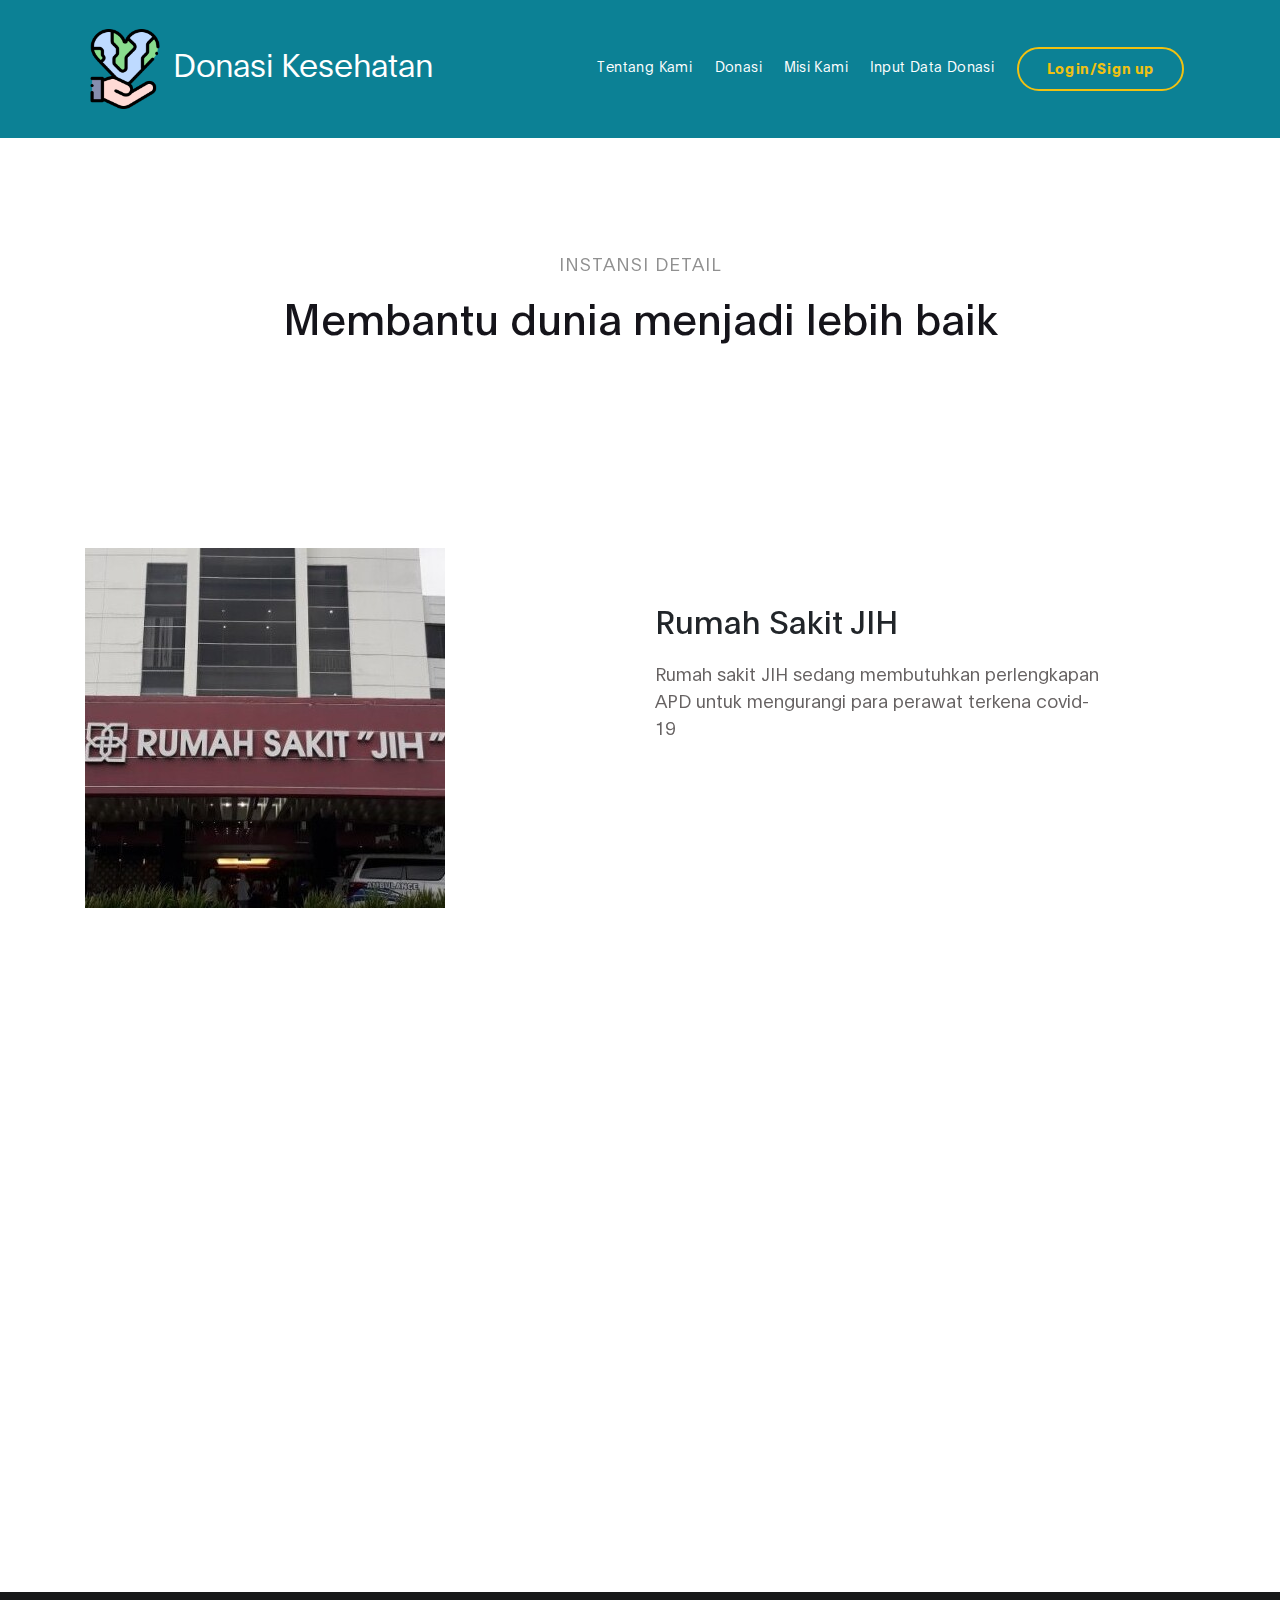
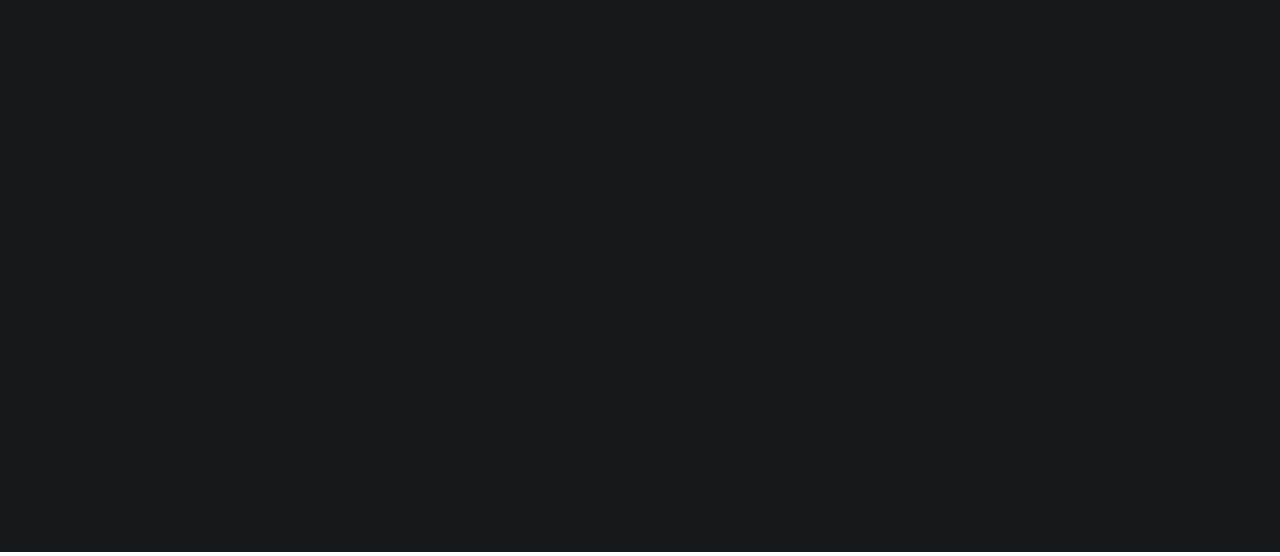
<file: project-detail.html>
<!DOCTYPE html>
<html lang="en">
<head>

    <title>Donasi Kesehatan</title>
 
    <meta charset="UTF-8">
    <meta http-equiv="X-UA-Compatible" content="IE=Edge">
    <meta name="description" content="">
    <meta name="keywords" content="">
    <meta name="author" content="">
    <meta name="viewport" content="width=device-width, initial-scale=1, maximum-scale=1">

    <link rel="stylesheet" href="css/bootstrap.min.css">
    <link rel="stylesheet" href="css/font-awesome.min.css">
    <link rel="stylesheet" href="css/aos.css">
    <link rel="stylesheet" href="css/owl.carousel.min.css">
    <link rel="stylesheet" href="css/owl.theme.default.min.css">
    <link rel="shortcut icon" href="favicon.png" type="image/png">

    <!-- MAIN CSS -->
    <link rel="stylesheet" href="css/templatemo-digital-trend.css">

</head>
<body>

<!-- MENU BAR -->
<nav class="navbar navbar-expand-lg">
    <div class="container">
        <a class="navbar-brand" href="index.html">
            <img src="images/logo.png"
                 style="width: 80px; height: 80px; object-fit: contain; object-position: center center;">
            Donasi Kesehatan
        </a>

        <button class="navbar-toggler" type="button" data-toggle="collapse" data-target="#navbarNav"
                aria-controls="navbarNav" aria-expanded="false"
                aria-label="Toggle navigation">
            <span class="navbar-toggler-icon"></span>
        </button>

        <div class="collapse navbar-collapse" id="navbarNav">
            <ul class="navbar-nav ml-auto">
                <li class="nav-item">
                    <a href="index.html#about" class="nav-link smoothScroll">Tentang Kami</a>
                </li>
                <li class="nav-item">
                    <a href="index.html#project" class="nav-link smoothScroll">Donasi</a>
                </li>
                <li class="nav-item">
                    <a href="index.html#ourMission" class="nav-link smoothScroll">Misi Kami</a>
                </li>
                <li class="nav-item">
                    <a href="donate.html" class="nav-link smoothScroll">Input Data Donasi</a>
                </li>
                <li class="nav-item">
                    <a href="login.html" class="nav-link contact">Login/Sign up</a>
                </li>
            </ul>
        </div>
    </div>
</nav>


<!-- List-->
<section class="project-detail section-padding-half">
    <div class="container">
        <div class="row">

            <div class="col-lg-9 mx-auto col-md-10 col-12 mt-lg-5 text-center" data-aos="fade-up">

                <h4>Instansi Detail</h4>

                <h1>Membantu dunia menjadi lebih baik</h1>
            </div>

        </div>
    </div>
</section>

<!-- PROJECT DETAIL -->
<section class="project-detail section-padding">
    <div class="container">
        <div class="row">

            <div class="col-lg-6 col-md-6 col-12 mb-5">

                <img src="images/List Rumah sakit/Rumah sakit JIH.jpg" class="img-fluid" alt="Gambar Rumah sakit JIH"
                     data-aos="fade-up">
            </div>

            <div class="col-lg-5 col-md-6 mr-lg-auto mt-lg-5 col-12" data-aos="fade-up" data-aos-delay="200">

                <h2>Rumah Sakit JIH</h2>

                <p class="mt-3 mb-4">Rumah sakit JIH sedang membutuhkan perlengkapan APD untuk mengurangi para perawat terkena covid-19</p>


            </div>
        </div>

        <div class="col-lg-9 mx-auto col-12" data-aos="fade-up">
            <div class="client-info mt-lg-5 py-lg-5">
                <h3>Cara Donasi</h3>
                <p>Bisa Melalui : </p>

                <ul class="list-detail">
                    <li><span>OVO 085328766826</span></li>
                    <li><span>GOPAY 085328766826</span></li>
                    <li><span>BNI 03902617</span></li>
                    <li><span>BRI 7395021</span></li>
                </ul>

                <div class="d-flex align-items-center mt-3">
                    <form action="#" method="post" class="contact-form" data-aos="fade-up" data-aos-delay="300" role="form">
                        <div class="col-lg-12 col-12">
                            <label >Kirim Bukti Foto Pembayaran</label>
                            <input type="file" class="form-control-file" name="image" placeholder="Foto">
                        </div>

                        <div class="col-lg-5 mx-auto col-7">
                            <button type="submit" class="form-control" id="submit-button" name="submit">Kirim
                            </button>
                        </div>
                    </form>
                </div>
            </div>
        </div>
    </div>
</section>


<footer class="site-footer">
    <div class="container">
        <div class="row">

            <div class="col-lg-5 mx-lg-auto col-md-8 col-10">
                <h1 class="text-white" data-aos="fade-up" data-aos-delay="100">We saves <strong> peoples </strong>
                    lifes.</h1>
            </div>

            <div class="col-lg-3 col-md-6 col-12" data-aos="fade-up" data-aos-delay="200">
                <h4 class="my-4">Contact Info</h4>

                <p class="mb-1">
                    <i class="fa fa-phone mr-2 footer-icon"></i>
                    +6221 111 222
                </p>

                <p>
                    <a href="#">
                        <i class="fa fa-envelope mr-2 footer-icon"></i>
                        hello@dokes.com
                    </a>
                </p>
            </div>

            <div class="col-lg-3 col-md-6 col-12" data-aos="fade-up" data-aos-delay="300">
                <h4 class="my-4">Our Address</h4>

                <p class="mb-1">
                    <i class="fa fa-home mr-2 footer-icon"></i>
                    Jl. Magelang KM 9, Jl. Gito Gati No.18, Tridadi, Kec. Sleman, Kabupaten Sleman, Daerah Istimewa
                    Yogyakarta 55511
                </p>
            </div>

            <div class="col-lg-4 mx-lg-auto text-center col-md-8 col-12" data-aos="fade-up" data-aos-delay="400">
                <p class="copyright-text">Copyright &copy; 2020 Donasi Kesehatan</p>
            </div>

            <div class="col-lg-4 mx-lg-auto col-md-6 col-12" data-aos="fade-up" data-aos-delay="500">

                <ul class="footer-link">
                    <li><a href="#">Stories</a></li>
                    <li><a href="#">Work with us</a></li>
                    <li><a href="#">Privacy</a></li>
                </ul>
            </div>

            <div class="col-lg-3 mx-lg-auto col-md-6 col-12" data-aos="fade-up" data-aos-delay="600">
                <ul class="social-icon">
                    <li><a href="#" class="fa fa-instagram"></a></li>
                    <li><a href="#" class="fa fa-twitter"></a></li>
                    <li><a href="#" class="fa fa-dribbble"></a></li>
                    <li><a href="#" class="fa fa-behance"></a></li>
                </ul>
            </div>

        </div>
    </div>
</footer>


<!-- SCRIPTS -->
<script src="js/jquery.min.js"></script>
<script src="js/bootstrap.min.js"></script>
<script src="js/aos.js"></script>
<script src="js/owl.carousel.min.js"></script>
<script src="js/custom.js"></script>

</body>
</html>
</file>
<file: css/templatemo-digital-trend.css>
/*

DIGITAL TREND

https://templatemo.com/tm-538-digital-trend

*/

  @font-face {
      font-family: 'Plain-Regular';
      src: url('../fonts/Plain-Regular.woff2') format('woff2'),
          url('../fonts/Plain-Regular.woff') format('woff');
      font-weight: normal;
      font-style: normal;
  }

  @font-face {
      font-family: 'Plain-Light';
      src: url('../fonts/Plain-Light.woff2') format('woff2'),
          url('../fonts/Plain-Light.woff') format('woff');
      font-weight: bold;
      font-style: normal;
  }

  @font-face {
      font-family: 'Plain-Bold';
      src: url('../fonts/Plain-Bold.woff2') format('woff2'),
          url('../fonts/Plain-Bold.woff') format('woff');
      font-weight: bold;
      font-style: normal;
  }

  :root {
    --primary-color:        #057a8d;
    --secondary-color:      #f1c111;
    --white-color:          #ffffff;
    --dark-color:           #171819;
    --project-bg:           #f0f8ff;
    --menu-bg:              #0c8195;

    --title-color:          #15141a;
    --gray-color:           #909090;
    --link-color:           #404040;
    --p-color:              #666262;

    --base-font-family:     'Plain-Light', sans-serif;
    /*--base-font-family:     'Plain-Light', sans-serif;*/
    --title-font-family:    'Plain-Regular', sans-serif;
    --font-bold-family:     'Plain-Bold', sans-serif;
    --font-weight-bold:     bold;

    --h1-font-size:         42px;
    --h2-font-size:         32px;
    --h3-font-size:         24px;
    --p-font-size:          18px;
    --base-font-size:       16px;
    --menu-font-size:       14px;

    --border-radius-large:  100px;
    --border-radius-small:  5px;
  }

  body {
    background: var(--white-color);
    font-family: var(--base-font-family);
  }


  /*---------------------------------------
     TYPOGRAPHY              
  -----------------------------------------*/

  h1,h2,h3,h4,h5,h6 {
    font-family: var(--title-font-family);
    line-height: inherit;
  }

  h1 {
    color: var(--title-color);
    font-size: var(--h1-font-size);
  }

  h2 {
    font-size: var(--h2-font-size);
    font-weight: 100;
  }

  h3 {
    font-size: var(--h3-font-size);
    font-weight: 100;
    margin-bottom: 0;
  }

  h4 {
    color: var(--gray-color);
    font-family: var(--base-font-family);
    font-size: var(--p-font-size);
    letter-spacing: 1px;
    text-transform: uppercase;
  }

  p {
    color: var(--p-color);
    font-size: var(--p-font-size);
    line-height: 1.5em;
  }

  b, 
  strong {
    letter-spacing: 0;
    color: var(--secondary-color);
  }


  /*  BLOCKQUOTES */
  .quote {
    position: relative;
    margin: 0;
  }

  .quote::after {
    content: "“";
    position: absolute;
    bottom: -80px;
    left: 20px;
    font-family: times;
    color: var(--gray-color);
    font-weight: var(--font-weight-bold);
    font-size: 14em;
    line-height: 0;
    opacity: 0.10;
  }

  blockquote {
    border-left: 5px solid rgba(0,0,0,0.05);
    display: block;
    margin: 42px 0;
    padding: 14px 22px;
    color: rgba(0,0,0,0.5);
  }


  /* BUTTON */
  .custom-btn {
    background: transparent;
    border: 2px solid var(--dark-color);
    border-radius: var(--border-radius-large);
    padding: 12px 26px 14px 26px;
    color: var(--dark-color);
    font-family: var(--title-font-family);
    font-size: var(--p-font-size);
    white-space: nowrap;
  }

  .read-more-btn {
    background: var(--primary-color);
    border-radius: var(--border-radius-large);
    padding: 12px 26px 14px 26px;
    color: var(--white-color);
    font-family: var(--base-font-family);
    font-size: var(--p-font-size);
    white-space: nowrap;
  }

  .custom-btn.btn-bg {
    background: var(--white-color);
    color: var(--primary-color);
    border-color: transparent;
	transition: all .3s ease;
  }
  
  .custom-btn:hover,
  .custom-btn:focus {
    background: var(--dark-color);
    color: var(--white-color);
    border-color: transparent;
  }


  /*---------------------------------------
     GENERAL               
  -----------------------------------------*/

  * {
    -webkit-box-sizing: border-box;
    -moz-box-sizing: border-box;
    box-sizing: border-box;
  }

  *::before,
  *::after {
    -webkit-box-sizing: border-box;
    -moz-box-sizing: border-box;
    box-sizing: border-box;
  }

  a {
    color: var(--link-color);
    font-weight: normal;
    text-decoration: none;
  }

  a:hover, 
  a:active, 
  a:focus {
    color: var(--secondary-color);
    outline: none;
    text-decoration: none;
  }

  ::selection {
    background: var(--secondary-color);
    color: var(--white-color);
  }

  .section-padding {
    padding: 8em 0;
  }
  .section-padding-half {
    padding: 4em 0;
  }

  .google-map iframe {
    display: block;
    width: 100%;
  }



  /*---------------------------------------
    MENU             
  -----------------------------------------*/

  .navbar {
    background: var(--menu-bg);
    z-index: 2;
    top: 0;
    right: 0;
    left: 0;
    padding: 1.5em;
  }

  .navbar-brand {
    color: var(--white-color);
    font-size: var(--h2-font-size);
  }

  .nav-link {
    color: var(--white-color);
    font-size: var(--menu-font-size);
    letter-spacing: 0.4px;
    margin: 0 0.8em;
    padding: 0.6em;
  }

  .nav-link.active,
  .nav-link:hover {
    color: var(--secondary-color);
  }

  .navbar-expand-lg .navbar-nav .nav-link {
    padding-right: 0;
    padding-left: 0;
  }

  .navbar-expand-lg .navbar-nav .nav-link.contact {
    border: 2px solid var(--secondary-color);
    border-radius: var(--border-radius-large);
    color: var(--secondary-color);
    font-family: var(--font-bold-family);
    padding: 0.6em 2em 0.8em 2em;
  }

  .navbar-expand-lg .navbar-nav .nav-link.contact:hover,
  .navbar-expand-lg .navbar-nav .nav-link.contact.active {
    background: var(--secondary-color);
    color: var(--white-color);
  }

  .navbar-nav .navbar-toggler-icon {
    background: none;
  }

  .navbar-toggler {
    border: 0;
    padding: 0;
    cursor: pointer;
    margin: 0 10px 0 0;
    width: 30px;
    height: 35px;
    outline: none;
  }

  .navbar-toggler:focus {
    outline: none;
  }

  .navbar-toggler[aria-expanded="true"] .navbar-toggler-icon {
    background: transparent;
  }

  .navbar-toggler[aria-expanded="true"] .navbar-toggler-icon::before,
  .navbar-toggler[aria-expanded="true"] .navbar-toggler-icon::after {
    transition: top 300ms 50ms ease, -webkit-transform 300ms 350ms ease;
    transition: top 300ms 50ms ease, transform 300ms 350ms ease;
    transition: top 300ms 50ms ease, transform 300ms 350ms ease, -webkit-transform 300ms 350ms ease;
    top: 0;
  }

  .navbar-toggler[aria-expanded="true"] .navbar-toggler-icon::before {
    transform: rotate(45deg);
  }

  .navbar-toggler[aria-expanded="true"] .navbar-toggler-icon::after {
    transform: rotate(-45deg);
  }

  .navbar-toggler .navbar-toggler-icon {
    background: var(--white-color);
    transition: background 10ms 300ms ease;
    display: block;
    width: 30px;
    height: 2px;
    position: relative;
  }

  .navbar-toggler .navbar-toggler-icon::before,
  .navbar-toggler .navbar-toggler-icon::after {
    transition: top 300ms 350ms ease, -webkit-transform 300ms 50ms ease;
    transition: top 300ms 350ms ease, transform 300ms 50ms ease;
    transition: top 300ms 350ms ease, transform 300ms 50ms ease, -webkit-transform 300ms 50ms ease;
    position: absolute;
    right: 0;
    left: 0;
    background: var(--white-color);
    width: 30px;
    height: 2px;
    content: '';
  }

  .navbar-toggler .navbar-toggler-icon::before {
    top: -8px;
  }

  .navbar-toggler .navbar-toggler-icon::after {
    top: 8px;
  }



  /*---------------------------------------
     HERO              
  -----------------------------------------*/

  .hero {
    position: relative;
    padding: 5em 0;
    overflow: hidden;
  }

  .hero-bg {
    background: linear-gradient(170deg, var(--primary-color) 64%, var(--white-color) 30%);
  }

  .hero-image {
    position: relative;
    top: 2em;
  }



  /*---------------------------------------
     PROJECT              
  -----------------------------------------*/

  .project {
    background: var(--project-bg);
  }

  .project-wrapper {
    position: relative;
  }

  .project-wrapper img {
    border-radius: var(--border-radius-small);
  }

  .project-info {
    background: var(--white-color);
    border-radius: var(--border-radius-small);
    position: absolute;
    bottom: 32px;
    right: 32px;
    left: 32px;
    width: 90%;
    padding: 32px;
  }

  .project-info small {
    font-family: Plain-Bold;
    color: var(--gray-color);
    position: relative;
    top: 2px;
  }

  /* .project-info a {
    color: var(--primary-color);
  } */

  .project-info .project-icon {
    background: var(--primary-color);
  }

  .project-icon {
    position: absolute;
    right: 30px;
    top: 40px;
    border-radius: var(--border-radius-large);
    padding: 10px 10px 10px 10px;
    color: var(--white-color);
    font-family: var(--base-font-family);
    font-size: var(--p-font-size);
    white-space: nowrap;
  }

  /* .project-icon {
    position: absolute;
    right: 30px;
    top: 40px;
    background: var(--dark-color);
    border-radius: var(--border-radius-large);
    color: var(--white-color);
    font-size: var(--h2-font-size);
    width: 40px;
    height: 40px;
    line-height: 40px;
    text-align: center;
    padding-left: 5px;
  } */

  .owl-theme .owl-dots .owl-dot {
    outline: none;
  }

  .owl-theme .owl-dots .owl-dot span {
    background: var(--gray-color);
    width: 50px;
    height: 3px;
    margin:  35px 5px;
  }

  .owl-theme .owl-dots .owl-dot.active span, 
  .owl-theme .owl-dots .owl-dot:hover span {
    background: var(--secondary-color);
  }

  .list-detail {
    margin-left: 1em;
    padding-left: 1em;
    position: relative;
  }

  .list-detail li {
    display: block;
    list-style: none;
    margin: 0.6em 0 0 0.8em;
  }

  .list-detail li::before {
    content: "";
    width: 0;
    height: 0;
    border-width: 0 16px 16px 0;
    border-color: transparent var(--secondary-color) transparent transparent;
    border-style: solid;
    position: absolute;
    left: 0;
  }

  .list-detail span {
    position: relative;
    bottom: 5px;
  }

  .client-info img {
    width: 100px;
    margin-right: 1em;
  }



  /*---------------------------------------
      ABOUT            
  -----------------------------------------*/

  .about {
    position: relative;
    overflow: hidden;
  }

  .about-image img {
    display: block;
    margin: 0 auto;
  }



  /*---------------------------------------
     Login           
  -----------------------------------------*/

.login-box {
    width: 100%;
    margin: auto;
    max-width: 605px;
    min-height: 1000px;
    position: relative;
    box-shadow: 0 12px 15px 0 rgba(0, 0, 0, .24), 0 17px 50px 0 rgba(0, 0, 0, .19)
}

.login-snip {
    width: 100%;
    height: 100%;
    position: absolute;
    padding: 90px 70px 50px 70px;
    background: rgba(0, 77, 77, .75)
}

.login-snip .login,
.login-snip .sign-up-form {
    top: 0;
    left: 0;
    right: 0;
    bottom: 0;
    position: absolute;
    transform: rotateY(180deg);
    backface-visibility: hidden;
    transition: all .4s linear
}

.login-snip .sign-in,
.login-snip .sign-up,
.login-space .group .check {
    display: none
}

.login-snip .tab,
.login-space .group .label,
.login-space .group .button {
    text-transform: uppercase
}

.login-snip .tab {
    font-size: 22px;
    margin-right: 15px;
    padding-bottom: 5px;
    margin: 0 15px 5px 0;
    display: inline-block;
    border-bottom: 2px solid transparent
}

.login-snip .sign-in:checked+.tab,
.login-snip .sign-up:checked+.tab {
    color: #fff;
    border-color: #1161ee
}

.login-space {
    min-height: 345px;
    position: relative;
    perspective: 1000px;
    transform-style: preserve-3d
}

.login-space .group {
    margin-bottom: 15px
}

.login-space .group .label,
.login-space .group .input,
.login-space .group .button {
    width: 100%;
    color: #fff;
    display: block
}

.login-space .group .input,
.login-space .group .button {
    border: none;
    padding: 15px 20px;
    border-radius: 25px;
    background: rgba(255, 255, 255, .1)
}

.login-space .group input[data-type="password"] {
    text-security: circle;
    -webkit-text-security: circle
}

.login-space .group .label {
    color: #aaa;
    font-size: 12px
}

.login-space .group .button {
    background: #1161ee
}

.login-space .group label .icon {
    width: 15px;
    height: 15px;
    border-radius: 2px;
    position: relative;
    display: inline-block;
    background: rgba(255, 255, 255, .1)
}

.login-space .group label .icon:before,
.login-space .group label .icon:after {
    content: '';
    width: 10px;
    height: 2px;
    background: #fff;
    position: absolute;
    transition: all .2s ease-in-out 0s
}

.login-space .group label .icon:before {
    left: 3px;
    width: 5px;
    bottom: 6px;
    transform: scale(0) rotate(0)
}

.login-space .group label .icon:after {
    top: 6px;
    right: 0;
    transform: scale(0) rotate(0)
}

.login-space .group .check:checked+label {
    color: #fff
}

.login-space .group .check:checked+label .icon {
    background: #1161ee
}

.login-space .group .check:checked+label .icon:before {
    transform: scale(1) rotate(45deg)
}

.login-space .group .check:checked+label .icon:after {
    transform: scale(1) rotate(-45deg)
}

.login-snip .sign-in:checked+.tab+.sign-up+.tab+.login-space .login {
    transform: rotate(0)
}

.login-snip .sign-up:checked+.tab+.login-space .sign-up-form {
    transform: rotate(0)
}

*,
:after,
:before {
    box-sizing: border-box
}

.clearfix:after,
.clearfix:before {
    content: '';
    display: table
}

.clearfix:after {
    clear: both;
    display: block
}

a {
    color: inherit;
    text-decoration: none
}

.hr {
    height: 2px;
    margin: 60px 0 50px 0;
    background: rgba(255, 255, 255, .2)
}

.foot {
    text-align: center
}

.card {
    width: 500px;
    left: 100px
}

::placeholder {
    color: #b3b3b3
}




  /*---------------------------------------
     CONTACT              
  -----------------------------------------*/

  .newsletter-form .form-control,
  .contact-form .form-control {
    box-shadow: none;
    background: var(--project-bg);
    border: 0;
    padding: 1.7em 1.3em;
    margin: 14px 0;
  }

  .newsletter-form button,
  .contact-form #submit-button {
    background: var(--primary-color);
    border-radius: var(--border-radius-large);
    color: var(--white-color);
    cursor: pointer;
    font-size: var(--p-font-size);
    line-height: 0px;
    padding: 1.5em 1.3em;
  }

  .newsletter-form button {
    background: var(--secondary-color);
  }



  /*---------------------------------------
     FOOTER              
  -----------------------------------------*/

  .site-footer {
    background: var(--dark-color);
    padding: 7em 0 6em 0;
  }

  .site-footer a {
    color: var(--p-color);
  }

  .site-footer a:hover,
  .footer-icon {
    color: var(--secondary-color);
  }

  .footer-link li {
    display: inline-block;
    list-style: none;
    margin: 0 10px;
  }

  .copyright-text,
  .footer-link,
  .site-footer .social-icon {
    margin-top: 6em;
  }

  .copyright-text {
    margin-top: 5.3em;
  }



  /*---------------------------------------
     SOCIAL ICON              
  -----------------------------------------*/

  .social-icon {
    position: relative;
    padding: 0;
    margin: 4em 0 0 0;
  }

  .social-icon li {
    display: inline-block;
    list-style: none;
  }

  .social-icon li a {
    text-decoration: none;
    display: inline-block;
    font-size: var(--base-font-size);
    margin: 10px;
    text-align: center;
  }



  /*---------------------------------------
     RESPONSIVE STYLES              
  -----------------------------------------*/

  @media screen and (min-width: 1200px) {

    .about-info h2 {
      max-width: 70%;
    }
  }

  @media screen and (min-width: 991px) {

    .project h2 {
      max-width: 32%;
      margin: 0 auto;
    }
  }

  @media screen and (max-width: 991px) {

    .hero {
      padding-top: 14em;
    }

    .hero-text {
      bottom: 2em;
    }

    .navbar {
      padding: 1em;
    }

    .navbar-collapse {
      text-align: center;
      padding: 2.5em 0;
    }

    .nav-link {
      display: inline-block;
    }

    .navbar-expand-lg .navbar-nav .nav-link.contact {
      margin: 1em 0;
    }

    .copyright-text, 
    .footer-link, 
    .site-footer .social-icon {
      margin-top: 3em;
      padding: 0;
      text-align: left;
    }
  }

  @media screen and (max-width: 767px) {

    h1 {
      font-size: 36px;
    }

    h2 {
      font-size: 28px;
    }

    h3 {
      font-size: 22px;
    }

    .project-info {
      right: 0;
      left: 0;
      margin: 0 auto;
    }

    .footer-link, 
    .site-footer .social-icon {
      margin-top: 1em;
    }

    .copyright-text {
      margin: 2.5em 0 1em 0;
    }

    .footer-link li {
      margin-left: 0;
    }
  }
</file>
